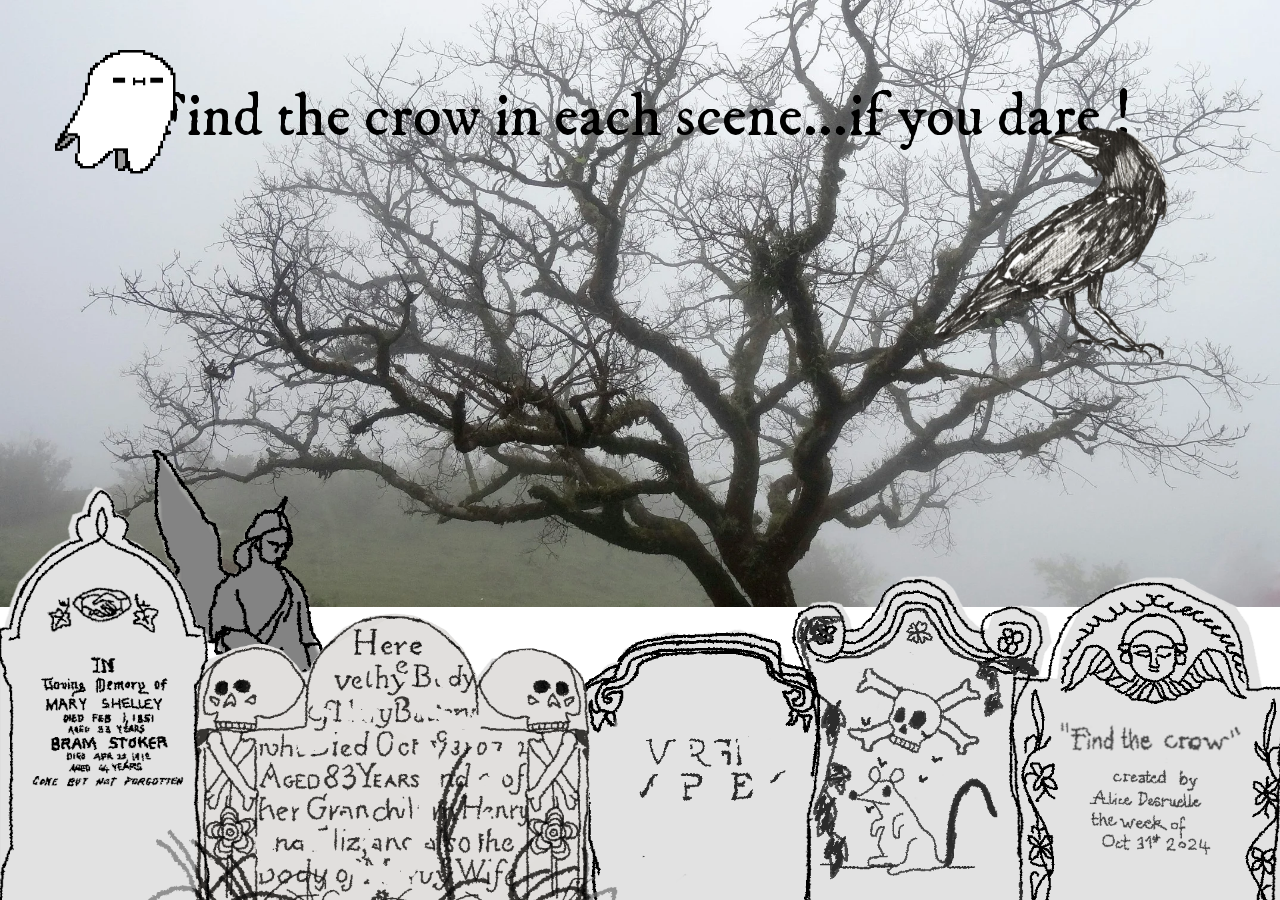
<file: docs/index.html>
<!DOCTYPE HTML>
<html>
	<head>

		<!-- type de document, encodage des caractères -->
		<meta http-equiv="content-type" content="text/html; charset=utf-8">

		<!-- empêcher le référencement -->
		<meta name="robots" content="noindex, nofollow, noarchive" />

		<!-- pour les mobiles -->
		<meta name="viewport" content="width=device-width, user-scalable=yes, initial-scale=1.0" />

		<!-- titre affiché dans l'onglet du navigateur et sur les moteurs de recherche -->
		<title>Find The Crow</title>
		<link rel="icon" href="images/favicon3.png" type="image/png">

		<!-- texte de description affiché par les moteurs de recherche -->
		<meta name="description" content="">

		<link rel="stylesheet" href="css/style_site_find_the_crow.css">

		<!-- liens vers les fichiers et librairies JavaScript -->
		<script src="js/jquery-3.7.1.min.js"></script>
		<!--<script type="text/javascript" src="js/p5.min.js"></script>-->
		<script src="js/script_site_find_the_crow.js"></script>
	</head>

	<body>

		<a id="top"></a>

		<header>
			Find the crow in each scene...if you dare !
		</header>

		<a href="site_game_page_1.html"> 
			<img class="crow" src="images/crow2_light.png" /> 
		</a>

		<main>
			<img class="ghost" src="images/spooky-halloween.gif">
			<img class="cemeterytree" src="images/deadtreecrop_light.webp">
			<img class="mobile_background" src="images/deadtreecrop_mobile.webp">
		</main>

		<footer>
			<img class="grave" src="images/graveyard2crop.png">
			<img class="statue" src="images/statue2.png">
		</footer>
		
	</body>
</html>
</file>
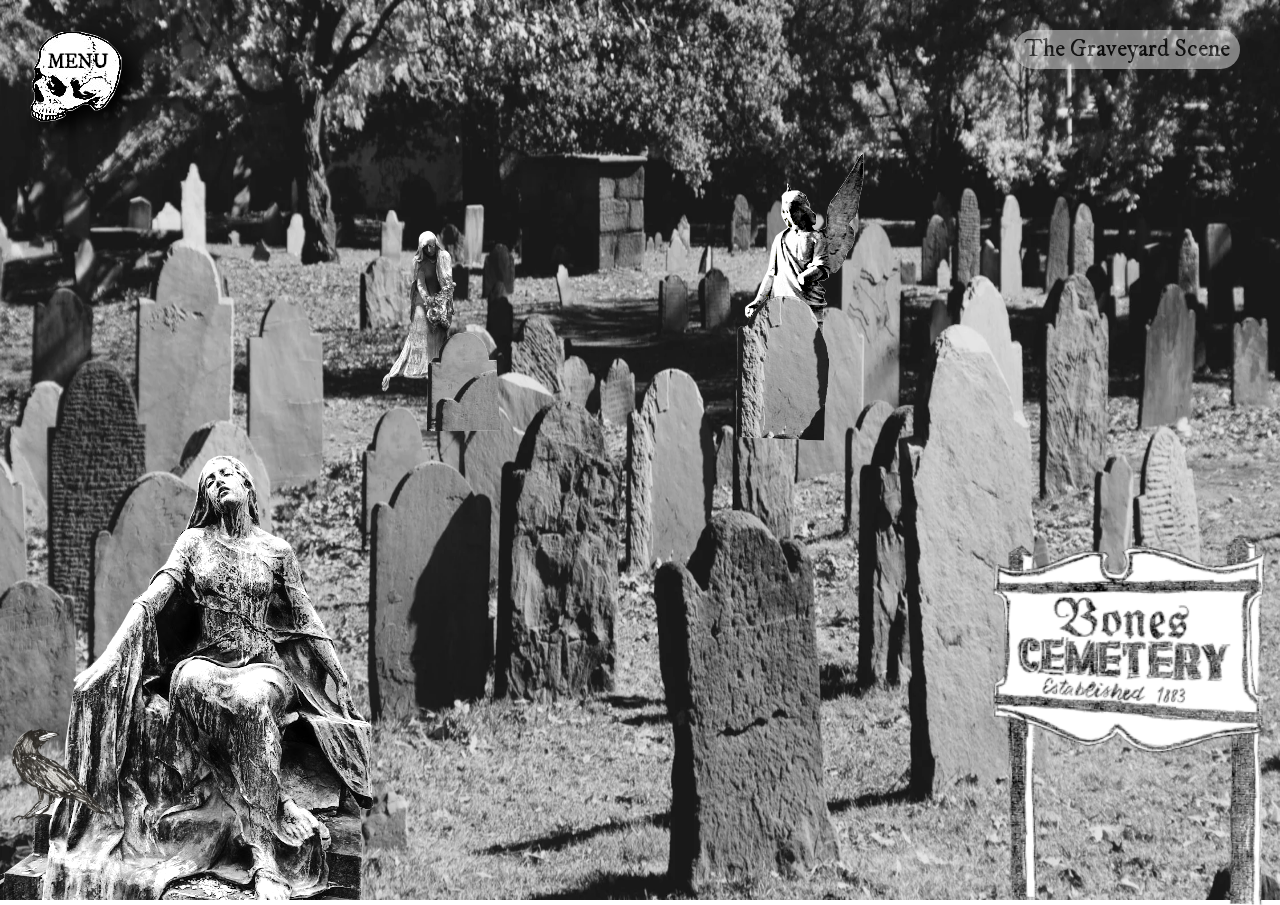
<file: docs/site_game_page_1.html>
<!DOCTYPE HTML>
<html>
	<head>

		<!-- type de document, encodage des caractères -->
		<meta http-equiv="content-type" content="text/html; charset=utf-8">

		<!-- empêcher le référencement -->
		<meta name="robots" content="noindex, nofollow, noarchive" />

		<!-- pour les mobiles -->
		<meta name="viewport" content="width=device-width, user-scalable=yes, initial-scale=1.0" />

		<!-- titre affiché dans l'onglet du navigateur et sur les moteurs de recherche -->
		<title>Find The Crow Graveyard Scene</title>
		<link rel="icon" href="images/cursor_2.png" type="image/png">

		<!-- texte de description affiché par les moteurs de recherche -->
		<meta name="description" content="">

		<link rel="stylesheet" href="css/style_site_game_page_1.css">

		<!-- liens vers les fichiers et librairies JavaScript -->
		<script src="js/jquery-3.7.1.min.js"></script>
		<script src="js/script_site_game_page_1.js"></script>
	</head>

	<body>

		<a id="top"></a>

		<header>
			<h2>The Graveyard Scene</h2>
		</header>

		<main>
			<img class="crow etat1" src="images/crow2_light.png" />
			<img class="fond" src="images/graveyardcrop_light.webp">
			<img class="statue" src="images/statuemontmartrecrop.PNG">
			<img class="statueange" src="images/statuenet.png">
			<img class="sign" src="images/cemetery_sign_light.png">
			<img class="stone" src="images/gravestone1.png">
			<img class="montparnasse" src="images/montparnasse.PNG">
			<img class="stone2" src="images/gravestone2.png">

			<img class="mobile_background" src="images/graveyardcrop_mobile.webp">

			
			<!-- MENU SET UP-->
			
			<img onclick="openNav()" class="skull" src="images/skull4.png" />

			<div id="mySidenav" class="sidenav">
			  <a href="javascript:void(0)" class="closebtn" onclick="closeNav()">&times;</a>
			  <a href="index.html">Home</a>
			  <a href="site_game_page_1.html">The Graveyard</a>
			  <a href="site_game_page_2.html">The Ruin</a>
			  <a href="site_game_page_3.html">The Church</a>
			  <a href="site_game_page_4.html">The Forest</a>
			  <a href="site_game_page_5.html">The House</a>
			  <a href="site_game_page_6.html">Skip to the end</a>
			</div>
		</main>

		<footer>
		</footer>
		
	</body>
</html>
</file>
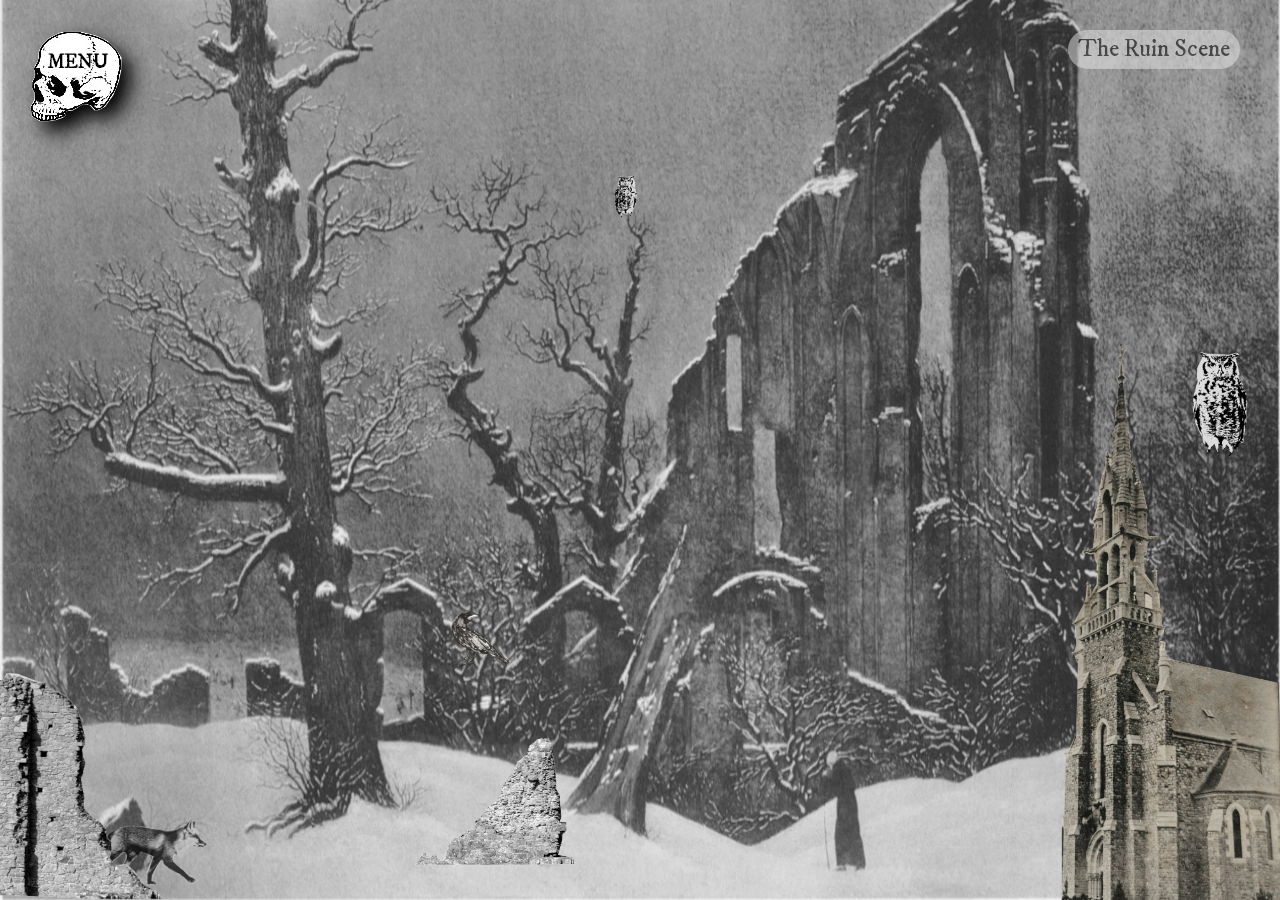
<file: docs/site_game_page_2.html>
<!DOCTYPE HTML>
<html>
	<head>

		<!-- type de document, encodage des caractères -->
		<meta http-equiv="content-type" content="text/html; charset=utf-8">

		<!-- empêcher le référencement -->
		<meta name="robots" content="noindex, nofollow, noarchive" />

		<!-- pour les mobiles -->
		<meta name="viewport" content="width=device-width, user-scalable=yes, initial-scale=1.0" />

		<!-- titre affiché dans l'onglet du navigateur et sur les moteurs de recherche -->
		<title>Find The Crow Ruin Scene</title>
		<link rel="icon" href="images/cursor_2.png" type="image/png">

		<!-- texte de description affiché par les moteurs de recherche -->
		<meta name="description" content="">

		<link rel="stylesheet" href="css/style_site_game_page_2.css">

		<!-- liens vers les fichiers et librairies JavaScript -->
		<script src="js/jquery-3.7.1.min.js"></script>
		<script src="js/script_site_game_page_2.js"></script>
	</head>

	<body>

		<a id="top"></a>

		<header>
			<h2>The Ruin Scene</h2>
		</header>

		<main>
			<img class="background" src="images/background2_light.webp" />
			<img class="stone1" src="images/stone1.png" />
			<img class="stone2" src="images/stone2.png" />
			<img class="church" src="images/church.png" />
			<img class="crow etat1" src="images/crow2_light.png" />
			<img class="owl" src="images/owl.png" />
			<img class="babyowl" src="images/owl.png" />
			<img class="fox" src="images/fox.PNG" />

			<img class="mobile_background" src="images/background2_mobile.webp">

			<!-- MENU SET UP-->
			
			<img onclick="openNav()" class="skull" src="images/skull4.png" />

			<div id="mySidenav" class="sidenav">
			  <a href="javascript:void(0)" class="closebtn" onclick="closeNav()">&times;</a>
			 <a href="index.html">Home</a>
			  <a href="site_game_page_1.html">The Graveyard</a>
			  <a href="site_game_page_2.html">The Ruin</a>
			  <a href="site_game_page_3.html">The Church</a>
			  <a href="site_game_page_4.html">The Forest</a>
			  <a href="site_game_page_5.html">The House</a>
			  <a href="site_game_page_6.html">Skip to the end</a>
			</div>
		</main>

		<footer>
		</footer>
		
	</body>
</html>
</file>
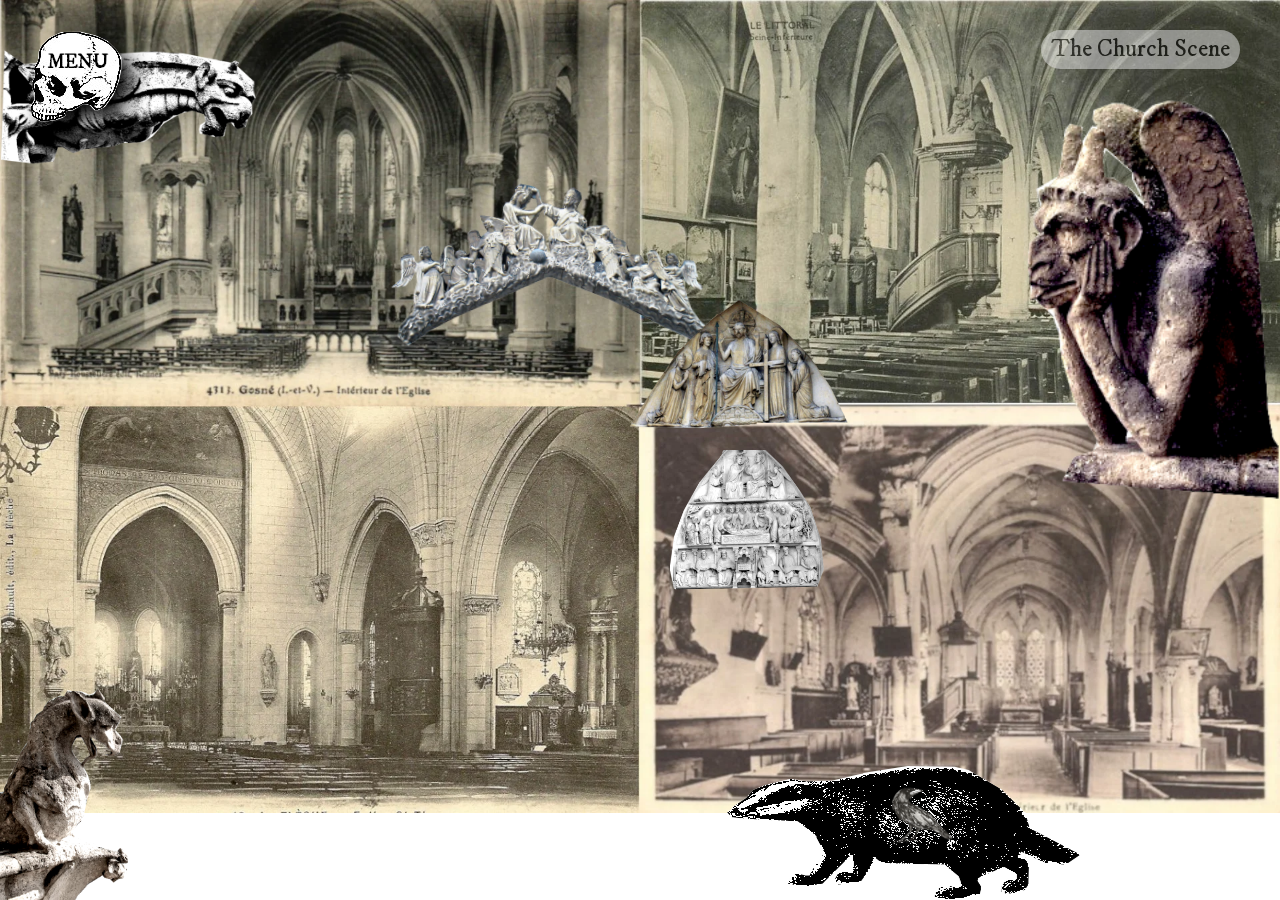
<file: docs/site_game_page_3.html>
<!DOCTYPE HTML>
<html>
	<head>

		<!-- type de document, encodage des caractères -->
		<meta http-equiv="content-type" content="text/html; charset=utf-8">

		<!-- empêcher le référencement -->
		<meta name="robots" content="noindex, nofollow, noarchive" />

		<!-- pour les mobiles -->
		<meta name="viewport" content="width=device-width, user-scalable=yes, initial-scale=1.0" />

		<!-- titre affiché dans l'onglet du navigateur et sur les moteurs de recherche -->
		<title>Find The Crow Church Scene</title>
		<link rel="icon" href="images/cursor_2.png" type="image/png">

		<!-- texte de description affiché par les moteurs de recherche -->
		<meta name="description" content="">

		<link rel="stylesheet" href="css/style_site_game_page_3.css">

		<!-- liens vers les fichiers et librairies JavaScript -->
		<script src="js/jquery-3.7.1.min.js"></script>
		<script src="js/script_site_game_page_3.js"></script>
	</head>

	<body>

		<a id="top"></a>

		<header>
			<h2>The Church Scene</h2>
		</header>

		<main>
		
			<img class="background" src="images/background_light.webp" />
			<img class="badger" src="images/badger.png" />
			<img class="crow etat1" src="images/crow2_light.png" />
			<img class="gargoyle1" src="images/gargoyle1.png" />
			<img class="gargoyle2" src="images/gargoyle2.png" />
			<img class="gargoyle3" src="images/gargoyle3.png" />
			<img class="gargoyle4" src="images/gargoyle4.png" />
			<img class="gargoyle5" src="images/gargoyle5.png" />
			<img class="gargoyle6" src="images/gargoyle6.png" />

			<img class="mobile_background" src="images/background_mobile.webp">

			<!-- MENU SET UP-->
			
			<img onclick="openNav()" class="skull" src="images/skull4.png" />

			<div id="mySidenav" class="sidenav">
			  <a href="javascript:void(0)" class="closebtn" onclick="closeNav()">&times;</a>
			  <a href="index.html">Home</a>
			  <a href="site_game_page_1.html">The Graveyard</a>
			  <a href="site_game_page_2.html">The Ruin</a>
			  <a href="site_game_page_3.html">The Church</a>
			  <a href="site_game_page_4.html">The Forest</a>
			  <a href="site_game_page_5.html">The House</a>
			  <a href="site_game_page_6.html">Skip to the end</a>
			</div>

		</main>

		<footer>
		</footer>
		
	</body>
</html>
</file>
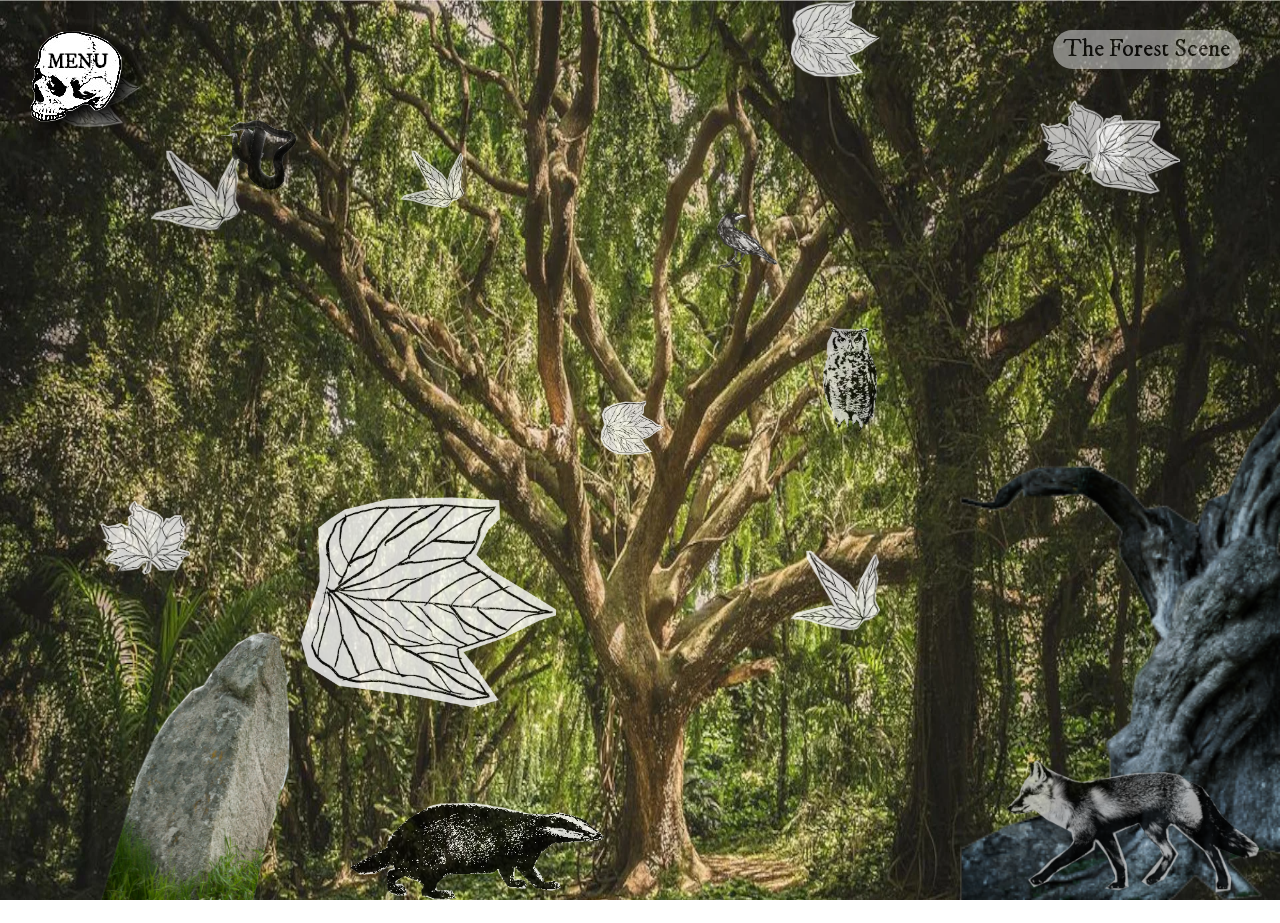
<file: docs/site_game_page_4.html>
<!DOCTYPE HTML>
<html>
	<head>

		<!-- type de document, encodage des caractères -->
		<meta http-equiv="content-type" content="text/html; charset=utf-8">

		<!-- empêcher le référencement -->
		<meta name="robots" content="noindex, nofollow, noarchive" />

		<!-- pour les mobiles -->
		<meta name="viewport" content="width=device-width, user-scalable=yes, initial-scale=1.0" />

		<!-- titre affiché dans l'onglet du navigateur et sur les moteurs de recherche -->
		<title>Find The Crow Forest Scene</title>
		<link rel="icon" href="images/cursor_2.png" type="image/png">

		<!-- texte de description affiché par les moteurs de recherche -->
		<meta name="description" content="">

		<link rel="stylesheet" href="css/style_site_game_page_4.css">

		<!-- liens vers les fichiers et librairies JavaScript -->
		<script src="js/jquery-3.7.1.min.js"></script>
		<script src="js/script_site_game_page_4.js"></script>
	</head>

	<body>

		<a id="top"></a>

		<header>
			<h2>The Forest Scene</h2>
		</header>

		<main>
			
			<img class="forest" src="images/forest.webp" />
			<img class="tree" src="images/tree.png" />
			<img class="menhir" src="images/menhir.png" />

			<img class="leaf1" src="images/leaf1.png" />
			<img class="leaf2" src="images/leaf2.png" />
			<img class="leaf3" src="images/leaf3.png" />
			<img class="leaf4" src="images/leaf4.png" />
			<img class="leaf5" src="images/leaf1.png" />
			<img class="leaf6" src="images/leaf2.png" />
			<img class="leaf7" src="images/leaf3.png" />
			<img class="leaf8" src="images/leaf4.png" />
			<img class="leaf9" src="images/leaf1.png" />
			<img class="leaf10" src="images/leaf2.png" />

			<img class="owl" src="images/owl.png" />
			<img class="fox" src="images/fox.PNG" />
			<img class="badger" src="images/badger.png" />
			<img class="snake" src="images/snake.png" />

			<img class="crow etat1" src="images/crow2_light.png" />

			<img class="mobile_background" src="images/forest_mobile.webp">

			<!-- MENU SET UP-->
			
			<img onclick="openNav()" class="skull" src="images/skull4.png" />

			<div id="mySidenav" class="sidenav">
			  <a href="javascript:void(0)" class="closebtn" onclick="closeNav()">&times;</a>
			 <a href="index.html">Home</a>
			  <a href="site_game_page_1.html">The Graveyard</a>
			  <a href="site_game_page_2.html">The Ruin</a>
			  <a href="site_game_page_3.html">The Church</a>
			  <a href="site_game_page_4.html">The Forest</a>
			  <a href="site_game_page_5.html">The House</a>
			  <a href="site_game_page_6.html">Skip to the end</a>
			</div>
		</main>

		<footer>
		</footer>
		
	</body>
</html>
</file>
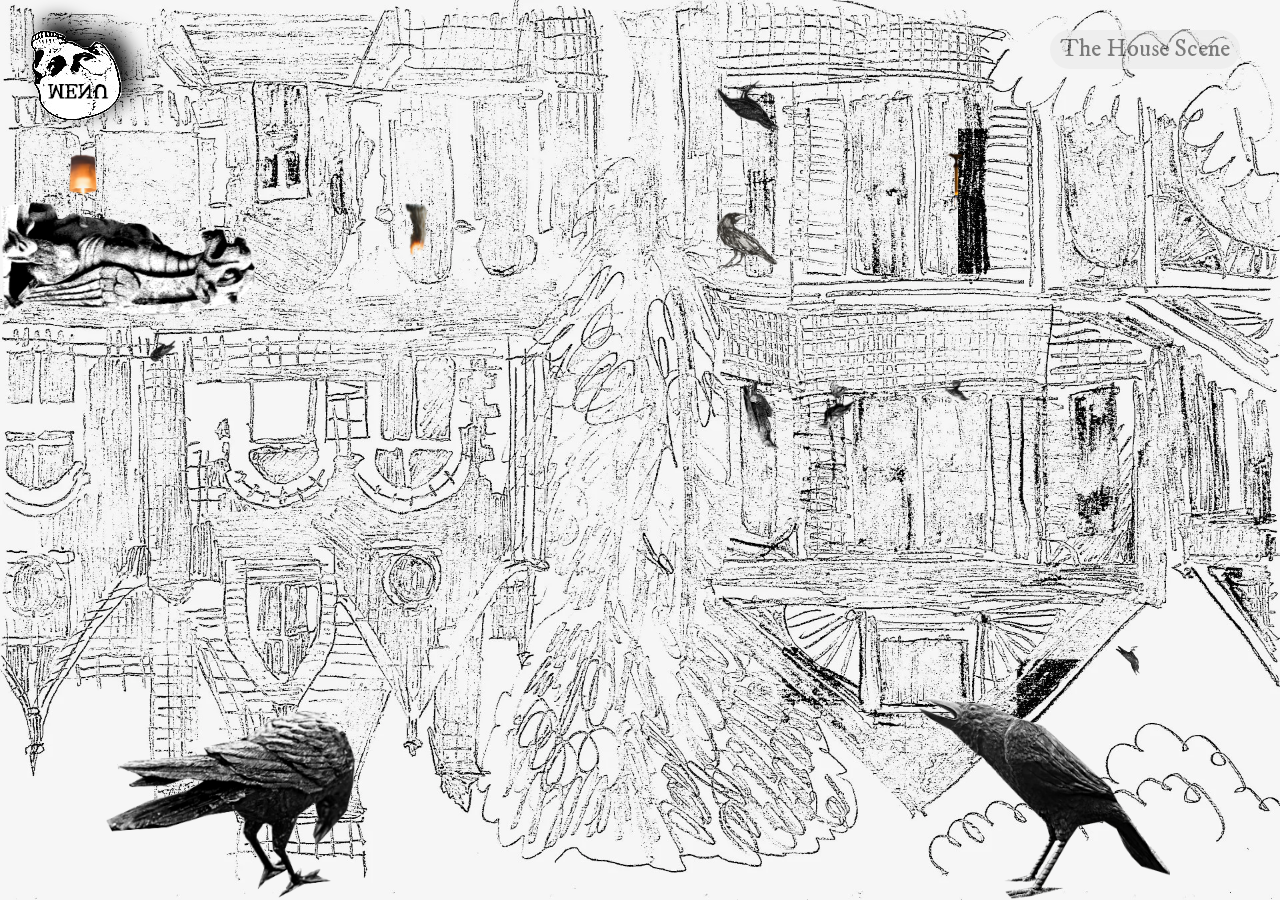
<file: docs/site_game_page_5.html>
<!DOCTYPE HTML>
<html>
	<head>

		<!-- type de document, encodage des caractères -->
		<meta http-equiv="content-type" content="text/html; charset=utf-8">

		<!-- empêcher le référencement -->
		<meta name="robots" content="noindex, nofollow, noarchive" />

		<!-- pour les mobiles -->
		<meta name="viewport" content="width=device-width, user-scalable=yes, initial-scale=1.0" />

		<!-- titre affiché dans l'onglet du navigateur et sur les moteurs de recherche -->
		<title>Find The Crow House Scene</title>
		<link rel="icon" href="images/cursor_2.png" type="image/png">

		<!-- texte de description affiché par les moteurs de recherche -->
		<meta name="description" content="">

		<link rel="stylesheet" href="css/style_site_game_page_5.css">

		<!-- liens vers les fichiers et librairies JavaScript -->
		<script src="js/jquery-3.7.1.min.js"></script>
		<script src="js/script_site_game_page_5.js"></script>
	</head>

	<body>

		<a id="top"></a>

		<header>
			<h2>The House Scene</h2>
		</header>

		<main>
			
			<img class="background" src="images/background_manoir.webp" />

			<img class="crowstatue1" src="images/crowstatue1.png" />
			<img class="crowstatue2" src="images/crowstatue2.png" />
			<img class="crowstatue3" src="images/crowstatue3.png" />
			<img class="crowstatue4" src="images/crowstatue4.png" />
			<img class="crowstatue5" src="images/crowstatue5.png" />
			<img class="crowstatue6" src="images/crowstatue6.png" />
			<img class="crowstatue7" src="images/crowstatue7.png" />
			<img class="crowstatue8" src="images/crowstatue8.png" />
			<img class="gargoyle1" src="images/gargoyle1.png" />

			<img class="candle1" src="images/candle1.png" />
			<img class="candle2" src="images/candle2.png" />
			<img class="candle3" src="images/candle3.png" />

			<img class="crow etat1" src="images/crow2_light.png" />

			<img class="mobile_background" src="images/background_manoir_mobile.webp">

				<!-- MENU SET UP-->
			
			<img onclick="openNav()" class="skull" src="images/skull4.png" />

			<div id="mySidenav" class="sidenav">
			  <a href="javascript:void(0)" class="closebtn" onclick="closeNav()">&times;</a>
			  <a href="index.html">Home</a>
			  <a href="site_game_page_1.html">The Graveyard</a>
			  <a href="site_game_page_2.html">The Ruin</a>
			  <a href="site_game_page_3.html">The Church</a>
			  <a href="site_game_page_4.html">The Forest</a>
			  <a href="site_game_page_5.html">The House</a>
			  <a href="site_game_page_6.html">Skip to the end</a>
			</div>
		</main>

		<footer>
		</footer>
		
	</body>
</html>
</file>
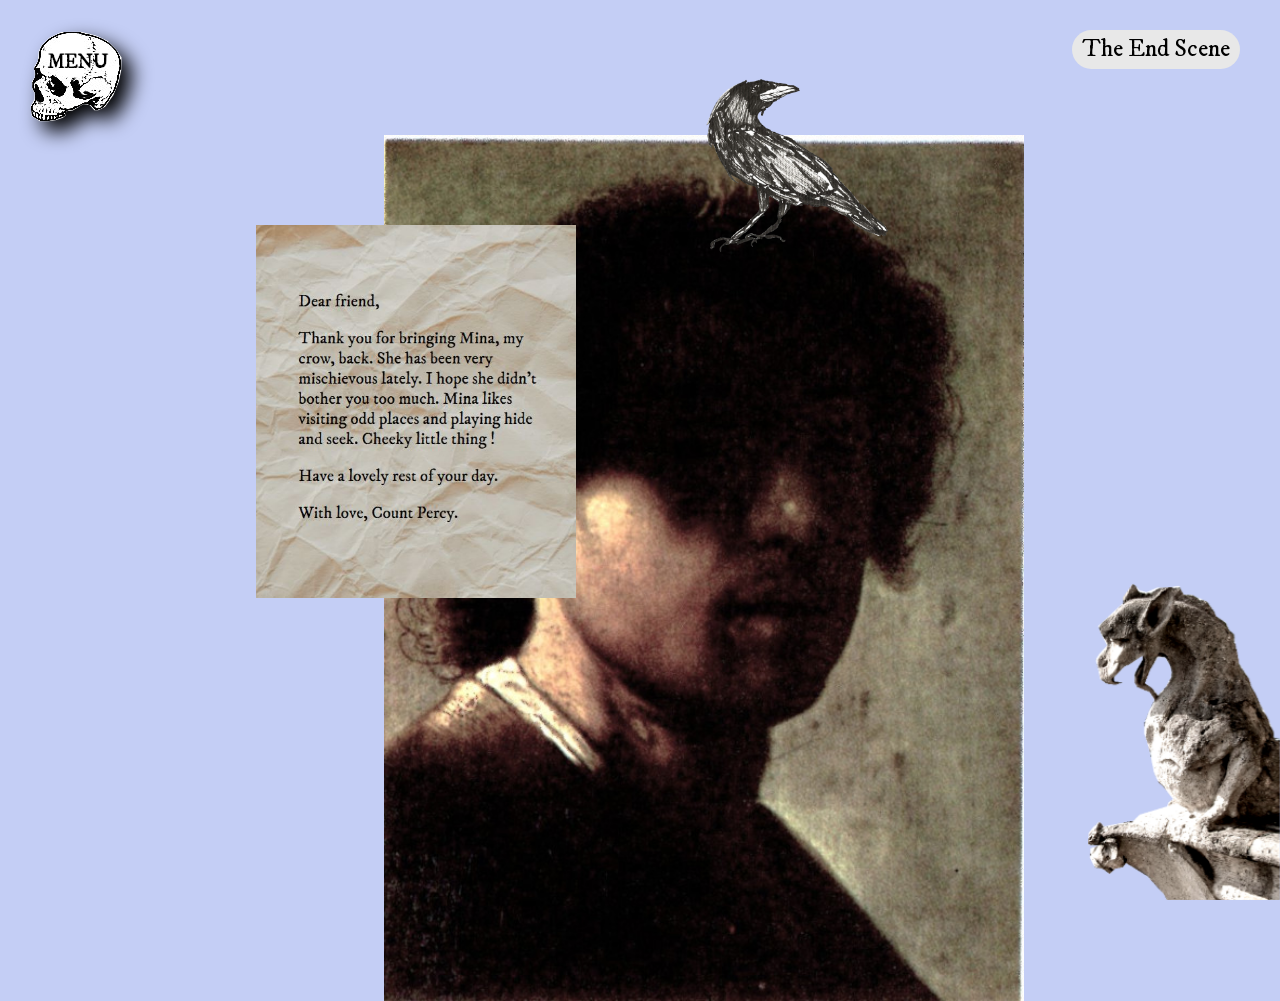
<file: docs/site_game_page_6.html>
<!DOCTYPE HTML>
<html>
	<head>

		<!-- type de document, encodage des caractères -->
		<meta http-equiv="content-type" content="text/html; charset=utf-8">

		<!-- empêcher le référencement -->
		<meta name="robots" content="noindex, nofollow, noarchive" />

		<!-- pour les mobiles -->
		<meta name="viewport" content="width=device-width, user-scalable=yes, initial-scale=1.0" />

		<!-- titre affiché dans l'onglet du navigateur et sur les moteurs de recherche -->
		<title>Find The Crow End Scene</title>
		<link rel="icon" href="images/favicon3.png" type="image/png">

		<!-- texte de description affiché par les moteurs de recherche -->
		<meta name="description" content="">

		<link rel="stylesheet" href="css/style_site_game_page_6.css">

		<!-- liens vers les fichiers et librairies JavaScript -->
		<script src="js/jquery-3.7.1.min.js"></script>
		<script src="js/script_site_game_page_6.js"></script>
	</head>

	<body>

		<a id="top"></a>

		<header>
			<h2>The End Scene</h2>
		</header>

		<main>
			
			<img class="portrait" src="images/portrait.jpg" />
			
			<img class="gargoyle" src="images/gargoyle3.png" />
			<img class="crow" src="images/crow2_light.png" />
			
			<img class="lettre" src="images/lettre_high_quality.JPG">

			
			<!-- MENU SET UP-->
			
			<img onclick="openNav()" class="skull" src="images/skull4.png" />

			<div id="mySidenav" class="sidenav">
			  <a href="javascript:void(0)" class="closebtn" onclick="closeNav()">&times;</a>
			 <a href="index.html">Home</a>
			  <a href="site_game_page_1.html">The Graveyard</a>
			  <a href="site_game_page_2.html">The Ruin</a>
			  <a href="site_game_page_3.html">The Church</a>
			  <a href="site_game_page_4.html">The Forest</a>
			  <a href="site_game_page_5.html">The House</a>
			</div>
		</main>

		<footer>
		</footer>
		
	</body>
</html>
</file>
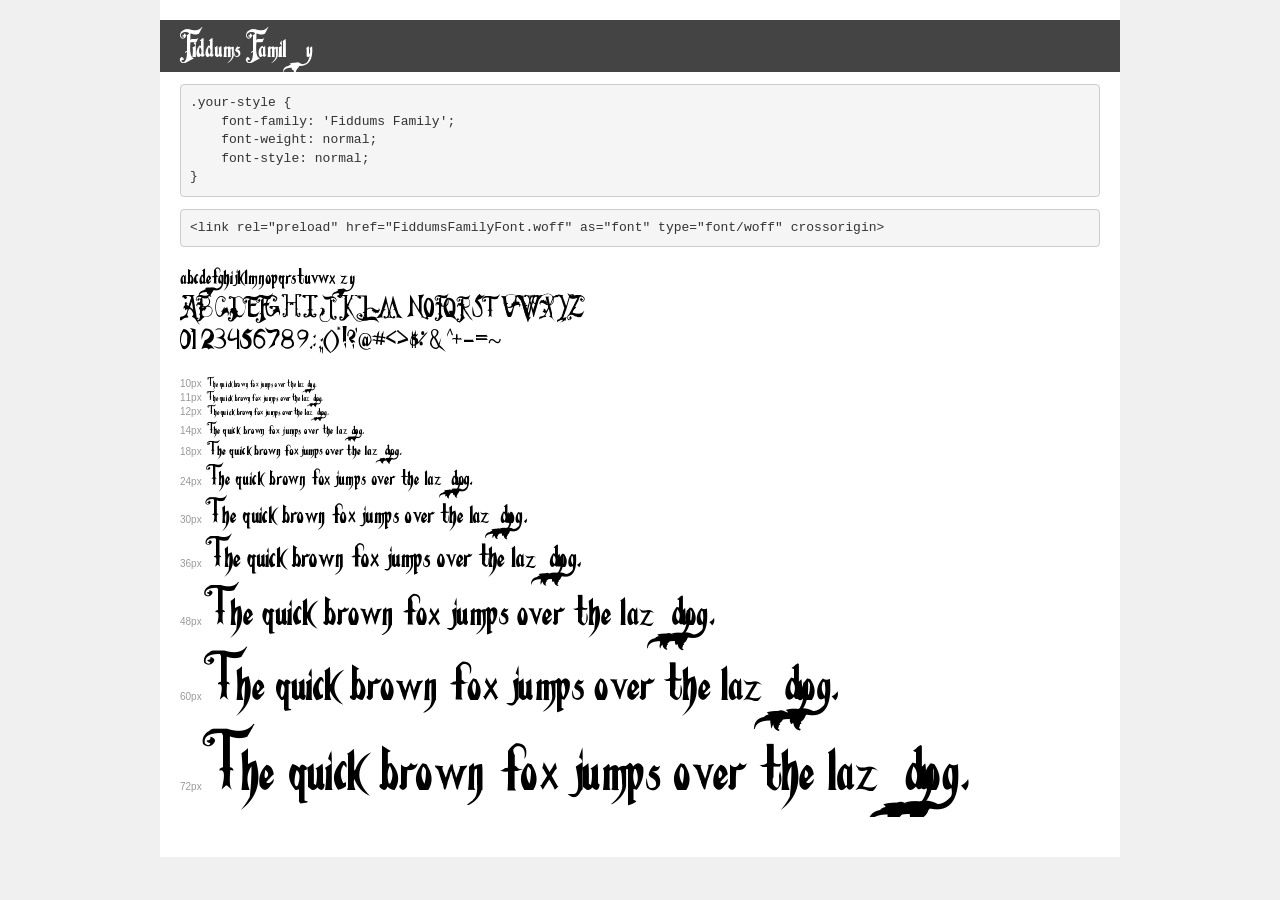
<file: docs/fonts/demo.html>
<!DOCTYPE html>
<html lang="en">
<head>
    <meta charset="utf-8">
    <meta http-equiv="X-UA-Compatible" content="IE=edge">
    <meta name="viewport" content="width=device-width, initial-scale=1">
    <meta name="robots" content="noindex, noarchive">
    <meta name="format-detection" content="telephone=no">
    <title>Transfonter demo</title>
    <link href="stylesheet.css" rel="stylesheet">
    <style>
        /*
        http://meyerweb.com/eric/tools/css/reset/
        v2.0 | 20110126
        License: none (public domain)
        */
        html, body, div, span, applet, object, iframe,
        h1, h2, h3, h4, h5, h6, p, blockquote, pre,
        a, abbr, acronym, address, big, cite, code,
        del, dfn, em, img, ins, kbd, q, s, samp,
        small, strike, strong, sub, sup, tt, var,
        b, u, i, center,
        dl, dt, dd, ol, ul, li,
        fieldset, form, label, legend,
        table, caption, tbody, tfoot, thead, tr, th, td,
        article, aside, canvas, details, embed,
        figure, figcaption, footer, header, hgroup,
        menu, nav, output, ruby, section, summary,
        time, mark, audio, video {
            margin: 0;
            padding: 0;
            border: 0;
            font-size: 100%;
            font: inherit;
            vertical-align: baseline;
        }
        /* HTML5 display-role reset for older browsers */
        article, aside, details, figcaption, figure,
        footer, header, hgroup, menu, nav, section {
            display: block;
        }
        body {
            line-height: 1;
        }
        ol, ul {
            list-style: none;
        }
        blockquote, q {
            quotes: none;
        }
        blockquote:before, blockquote:after,
        q:before, q:after {
            content: '';
            content: none;
        }
        table {
            border-collapse: collapse;
            border-spacing: 0;
        }
        /* demo styles */
        body {
            background: #f0f0f0;
            color: #000;
        }
        .page {
            background: #fff;
            width: 920px;
            margin: 0 auto;
            padding: 20px 20px 0 20px;
            overflow: hidden;
        }
        .font-container {
            overflow-x: auto;
            overflow-y: hidden;
            margin-bottom: 40px;
            line-height: 1.3;
            white-space: nowrap;
            padding-bottom: 5px;
        }
        h1 {
            position: relative;
            background: #444;
            font-size: 32px;
            color: #fff;
            padding: 10px 20px;
            margin: 0 -20px 12px -20px;
        }
        .letters {
            font-size: 25px;
            margin-bottom: 20px;
        }
        .s10:before {
            content: '10px';
        }
        .s11:before {
            content: '11px';
        }
        .s12:before {
            content: '12px';
        }
        .s14:before {
            content: '14px';
        }
        .s18:before {
            content: '18px';
        }
        .s24:before {
            content: '24px';
        }
        .s30:before {
            content: '30px';
        }
        .s36:before {
            content: '36px';
        }
        .s48:before {
            content: '48px';
        }
        .s60:before {
            content: '60px';
        }
        .s72:before {
            content: '72px';
        }
        .s10:before, .s11:before, .s12:before, .s14:before,
        .s18:before, .s24:before, .s30:before, .s36:before,
        .s48:before, .s60:before, .s72:before {
            font-family: Arial, sans-serif;
            font-size: 10px;
            font-weight: normal;
            font-style: normal;
            color: #999;
            padding-right: 6px;
        }
        pre {
            display: block;
            padding: 9px;
            margin: 0 0 12px;
            font-family: Monaco, Menlo, Consolas, "Courier New", monospace;
            font-size: 13px;
            line-height: 1.428571429;
            color: #333;
            font-weight: normal;
            font-style: normal;
            background-color: #f5f5f5;
            border: 1px solid #ccc;
            overflow-x: auto;
            border-radius: 4px;
        }
        /* responsive */
        @media (max-width: 959px) {
            .page {
                width: auto;
                margin: 0;
            }
        }
    </style>
</head>
<body>
<div class="page">
    <div class="demo">
        <h1 style="font-family: 'Fiddums Family'; font-weight: normal; font-style: normal;">Fiddums Family</h1>
        <pre title="Usage">.your-style {
    font-family: 'Fiddums Family';
    font-weight: normal;
    font-style: normal;
}</pre>
        <pre title="Preload (optional)">
&lt;link rel=&quot;preload&quot; href=&quot;FiddumsFamilyFont.woff&quot; as=&quot;font&quot; type=&quot;font/woff&quot; crossorigin&gt;</pre>
        <div class="font-container" style="font-family: 'Fiddums Family'; font-weight: normal; font-style: normal;">
            <p class="letters">
                abcdefghijklmnopqrstuvwxyz<br>
ABCDEFGHIJKLMNOPQRSTUVWXYZ<br>
                0123456789.:,;()*!?'@#&lt;&gt;$%&^+-=~
            </p>
            <p class="s10" style="font-size: 10px;">The quick brown fox jumps over the lazy dog.</p>
            <p class="s11" style="font-size: 11px;">The quick brown fox jumps over the lazy dog.</p>
            <p class="s12" style="font-size: 12px;">The quick brown fox jumps over the lazy dog.</p>
            <p class="s14" style="font-size: 14px;">The quick brown fox jumps over the lazy dog.</p>
            <p class="s18" style="font-size: 18px;">The quick brown fox jumps over the lazy dog.</p>
            <p class="s24" style="font-size: 24px;">The quick brown fox jumps over the lazy dog.</p>
            <p class="s30" style="font-size: 30px;">The quick brown fox jumps over the lazy dog.</p>
            <p class="s36" style="font-size: 36px;">The quick brown fox jumps over the lazy dog.</p>
            <p class="s48" style="font-size: 48px;">The quick brown fox jumps over the lazy dog.</p>
            <p class="s60" style="font-size: 60px;">The quick brown fox jumps over the lazy dog.</p>
            <p class="s72" style="font-size: 72px;">The quick brown fox jumps over the lazy dog.</p>
        </div>
    </div>

</div>
</body>
</html>
</file>
<file: docs/css/style_site_find_the_crow.css>
/* ----------------------------- */
/* Reset CSS
/* ----------------------------- */

@charset "UTF-8";
html {
  /* on s'arrange pour que 1rem soit égal à 10px */
  font-size: 62.5%;
  /* IE9-IE11 */
  font-size: calc(1em * 0.625);
}


/* la suite du reset permet d'enlever les marges par défaut créées par les navigateurs */
/* et de donner un comportement plus intuitif aux principaux éléments */

html {
  box-sizing: border-box;
}
*,
*:before,
*:after {
  box-sizing: inherit;
}
html, body, div, span, applet, object, iframe,
h1, h2, h3, h4, h5, h6, p, blockquote, pre,
a, abbr, acronym, address, big, cite, code,
del, dfn, em, img, ins, kbd, q, s, samp,
small, strike, strong, sub, sup, tt, var,
b, u, i, center,
dl, dt, dd, ol, ul, li,
fieldset, form, label, legend,
table, caption, tbody, tfoot, thead, tr, th, td,
article, aside, canvas, details, embed, 
figure, figcaption, footer, header, hgroup, 
menu, nav, output, ruby, section, summary,
time, mark, audio, video {
  margin: 0;
  padding: 0;
  border: 0;
  vertical-align: baseline;
}
article, aside, details, figcaption, figure, 
footer, header, hgroup, menu, nav, section {
  display: block;
}
ol, ul, menu {
  list-style: none;
}
blockquote, q {
  quotes: none;
}
blockquote:before, blockquote:after,
q:before, q:after {
  content: '';
  content: none;
}
table {
  border-collapse: collapse;
  border-spacing: 0;
}
img{
  max-width: 100%;
  height: auto;
}
a{
  color: inherit;
  text-decoration: none;
}
h1, h2, h3, h4, h5{
  font-weight: normal;
}
*[role='button']{
	cursor: pointer;
	user-select: none;
}

/* ----------------------------- */
/* Site_find_the_crow
/* ----------------------------- */

/* ----------------------------- */
/* Design général
/* ----------------------------- */

@font-face {
    font-family: 'Fiddums Family';
    src: url('FiddumsFamilyFont.woff') format('woff');
    font-weight: normal;
    font-style: normal;
    font-display: swap;
}

@font-face {
    font-family: 'IM FELL Regular';
    src: url('../fonts/IM_FELL_DW_Pica_Roman.woff') format('woff');
    font-weight: normal;
    font-style: normal;
    font-display: swap;
}

.font-container {
    overflow-x: auto;
    overflow-y: hidden;
    margin-bottom: 40px;
    white-space: nowrap;
    padding-bottom: 5px;
}

body{
	font-family: 'IM FELL Regular';
	font-size: 6rem; /* 1.6rem = 16px dans notre cas */
}

header{
  display: flex;
  justify-content: center;
  padding-top: 8rem;
  color: black;
  background: transparent;
  z-index: 0;
}

.crow{
  width: 250px;
  height: 250px;
  position: absolute;
  right: 108px;
  top: 117px;
  transform: scaleX(-1.0);
  z-index: 3;
}

.crow:hover{
  filter: invert(100%);
}

.grave{
  position: absolute;
  bottom: 0px;
  z-index: 2;
  max-width: 100%;
}

.ghost{
  width: 10%;
  position: absolute;
  top: 4rem;
  left: 5rem;
  z-index: 3;
}

.statue{
  position: absolute;
  bottom: 0px;
  left: 150px;
  width: 16%;
  z-index: 1;
}

.mobile_background{
  opacity: 0;
  position: absolute;
  top: 0px;
  height: 0px;
}

.cemeterytree{
  position: absolute;
  top: 0px;
  width: 100%;
  height: auto;
  z-index: -1;
}

/* ----------------------------- */
/* PHONES & SMALL SCREENS
/* ----------------------------- */

@media screen and (max-width: 730px){

  header{
    display: flex;
    padding-top: 16rem;
    padding-left: 5rem;
    padding-right: 5rem;
    font-size: 3rem;
    z-index: 0;
  }

  .mobile_background{
    position: absolute;
    top: 0px;
    width: 100%;
    height: auto;
    opacity: 1;
    z-index: -1;
  }

  .font-container {
    white-space: normal;
    margin-bottom: 40px;
    padding-bottom: 5px;
  }

  .crow{
    width: 130px;
    height: 130px;
    position: absolute;
    top: 47%;
    left: 100px;
    transform: scaleX(-1.0);
    z-index: 3;
  }

  .crow:hover{
    filter: invert(100%);
  }

  .ghost{
    width: 25%;
    position: absolute;
    top: 4rem;
    left: 5rem;
    z-index: 3;
  }

  .statue{
    width: 50%;
    z-index: 1;
  }

  .cemeterytree{
    opacity: 0;
  }

}
</file>
<file: docs/css/style_site_game_page_1.css>
/* ----------------------------- */
/* Reset CSS
/* ----------------------------- */

@charset "UTF-8";
html {
  /* on s'arrange pour que 1rem soit égal à 10px */
  font-size: 62.5%;
  /* IE9-IE11 */
  font-size: calc(1em * 0.625);
}

/* la suite du reset permet d'enlever les marges par défaut créées par les navigateurs */
/* et de donner un comportement plus intuitif aux principaux éléments */

html {
  box-sizing: border-box;
}
*,
*:before,
*:after {
  box-sizing: inherit;
}
html, body, div, span, applet, object, iframe,
h1, h2, h3, h4, h5, h6, p, blockquote, pre,
a, abbr, acronym, address, big, cite, code,
del, dfn, em, img, ins, kbd, q, s, samp,
small, strike, strong, sub, sup, tt, var,
b, u, i, center,
dl, dt, dd, ol, ul, li,
fieldset, form, label, legend,
table, caption, tbody, tfoot, thead, tr, th, td,
article, aside, canvas, details, embed, 
figure, figcaption, footer, header, hgroup, 
menu, nav, output, ruby, section, summary,
time, mark, audio, video {
  margin: 0;
  padding: 0;
  border: 0;
  vertical-align: baseline;
}
article, aside, details, figcaption, figure, 
footer, header, hgroup, menu, nav, section {
  display: block;
}
ol, ul, menu {
  list-style: none;
}
blockquote, q {
  quotes: none;
}
blockquote:before, blockquote:after,
q:before, q:after {
  content: '';
  content: none;
}
table {
  border-collapse: collapse;
  border-spacing: 0;
}
img{
  max-width: 100%;
  height: auto;
}
a{
  color: inherit;
  text-decoration: none;
}
h1, h2, h3, h4, h5{
  font-weight: normal;
}
*[role='button']{
	cursor: pointer;
	user-select: none;
}

/* ----------------------------- */
/* Fonts 
/* ----------------------------- */

@font-face {
    font-family: 'IM FELL Regular';
    src: url('../fonts/IM_FELL_DW_Pica_Roman.woff') format('woff');
    font-weight: normal;
    font-style: normal;
    font-display: swap;
}

@font-face {
    font-family: 'IM FELL Italic';
    src: url('../fonts/IM_FELL_DW_Pica_Italic.woff') format('woff');
    font-weight: normal;
    font-style: italic;
    font-display: swap;
}

@font-face {
    font-family: 'RoutedGothic';
    src: url('../fonts/RoutedGothic.woff') format('woff');
    font-weight: normal;
    font-style: normal;
    font-display: swap;
}

body{
  font-family: 'Helvetica', Arial, sans-serif;
  font-size: 1.6rem; /* 1.6rem = 16px dans notre cas */
  line-height: 1.2;
}

/* ----------------------------- */
/* MENU SET UP
/* ----------------------------- */

/* SKULL MENU */

.skull{
  position: absolute;
  top: 30px;
  left: 30px;
  filter: drop-shadow(black 1rem 1rem 10px);
}

.skull:hover{
  filter: invert(100%);
}

/* The side navigation menu */
.sidenav {
  height: 100%; /* 100% Full-height */
  width: 0;
  position: fixed; /* Stay in place */
  z-index: 2; /* Stay on top */
  top: 0; /* Stay at the top */
  left: 0;
  background-color: #e8e8e8; /* Light grey*/
  overflow-x: hidden; /* Disable horizontal scroll */
  padding-top: 60px; /* Place content 60px from the top */
  transition: 0.5s; 
}

/* The navigation menu links */
.sidenav a {
  font-family: "IM FELL Regular";
  padding: 8px 8px 8px 32px;
  text-decoration: none;
  font-size: 30px;
  line-height: 40px;
  color: #111;
  display: block;
  transition: 0.3s;
  text-wrap: nowrap;
}

/* When you mouse over the navigation links, change their color */
.sidenav a:hover {
  font-family: 'IM FELL Italic';
  color: #91C4F2;
}

/* Position and style the close button (top right corner) */
.sidenav .closebtn {
  position: absolute;
  top: 0;
  right: 25px;
  font-size: 36px;
  margin-left: 50px;
}

/* Style page content - use this if you want to push the page content to the right when you open the side navigation */
#main {
  transition: margin-left .5s;
  padding: 20px;
}

/* On smaller screens, where height is less than 450px, change the style of the sidenav (less padding and a smaller font size) */
@media screen and (max-height: 450px) {
  .sidenav {padding-top: 15px;}
  .sidenav a {font-size: 18px;}
}

/* ----------------------------- */
/* Design général
/* ----------------------------- */

/* TITLE */

h2{
  font-family: 'IM FELL Regular' ;
  position: absolute;
  top: 30px;
  right: 40px;
  color: black;
  background-color: #e8e8e8;
  background-opacity: 70%;
  border-radius: 1em;
  padding: 5px;
  padding-left: 10px;
  padding-right: 10px;
  opacity: 50%;
}

/* ELEMENTS DE DECOR */

.fond{
  position: absolute;
  top: 0px;
  height: 100%;
  z-index: -1;
}

.statue{
  position: absolute;
  bottom: 0px;
}

.statueange{
  position: absolute;
  top: 150px;
  left: 700px;
  transform: scaleX(-1.0);
}

.sign{
  position: absolute;
  bottom: 0px;
  right: 10px;
  width: 22%;
  transform: rotate(2deg);
}

.stone{
  position: absolute;
  top: 290px;
  left: 730px;
  width: 8%;
}

.stone2{
  position: absolute;
  top: 326px;
  left: 424px;
  width: 6.3%;
}

.montparnasse{
  position: absolute;
  top: 230px;
  left: 380px;
  width: 6%;
}

.mobile_background{
  opacity: 0;
  position: absolute;
  top: 0px;
  height: 0px;
}

/* CROW */

.crow.etat1{
  width: 100px;
  height: 100px;
  position: absolute;
  left: 10px;
  bottom: 75px;
  z-index: 1;
}

.crow.etat2{
  width: 100px;
  height: 100px;
  position: absolute;
  left: 605px;
  top: 240px;
  transform: scaleX(-1.0);
}

.crow.etat3{
  width: 90px;
  height: 90px;
  position: absolute;
  left: 200px;
  top: 212px;
  z-index: 1;
}

/* ----------------------------- */
/* PHONES & SMALL SCREENS
/* ----------------------------- */

@media screen and (max-width: 730px){

  .skull{
    position: absolute;
    top: 20px;
    left: 20px;
    filter: drop-shadow(black 1rem 1rem 10px);
    width: 70px;
  }

  h2{
    position: absolute;
    top: 30px;
    right: 20px;
  }

  .sign{
    position: absolute;
    bottom: 0px;
    right: 10px;
    width: 50%;
    transform: rotate(2deg);
  }
  
  .mobile_background{
    position: absolute;
    top: 0px;
    width: 100%;
    height: auto;
    opacity: 1;
    z-index: -1;
  }

  .fond{
    opacity: 0;
    position: absolute;
    left: 0px;
    top: 0px;
  }

  .stone{
    opacity: 0;
    position: absolute;
    left: 0px;
    top: 0px;
  }

  .stone2{
    opacity: 0;
    position: absolute;
    left: 0px;
    top: 0px;
  }

  .statue{
    position: absolute;
    bottom: 0px;
  }

  .statueange{
    opacity: 0;
    position: absolute;
    left: 0px;
    top: 0px;
  }

  .montparnasse{
    position: absolute;
    top: 75px;
    left: 120px;
    width: 20%;
    z-index: 0;
  }

  /* CROW */

  .crow.etat1{
    width: 80px;
    height: 80px;
    position: absolute;
    left: 10px;
    top: 80%;
    z-index: 1;
  }

  .crow.etat2{
    width: 100px;
    height: 100px;
    position: absolute;
    left: 170px;
    top: 340px;
    transform: scaleX(-1.0);
    z-index: 1;
  }

  .crow.etat3{
    width: 40px;
    height: 40px;
    position: absolute;
    left: 20px;
    top: 110px;
    z-index: 1;
  }



}
</file>
<file: docs/css/style_site_game_page_2.css>
/* ----------------------------- */
/* Reset CSS
/* ----------------------------- */

@charset "UTF-8";
html {
  /* on s'arrange pour que 1rem soit égal à 10px */
  font-size: 62.5%;
  /* IE9-IE11 */
  font-size: calc(1em * 0.625);
}

/* la suite du reset permet d'enlever les marges par défaut créées par les navigateurs */
/* et de donner un comportement plus intuitif aux principaux éléments */

html {
  box-sizing: border-box;
}
*,
*:before,
*:after {
  box-sizing: inherit;
}
html, body, div, span, applet, object, iframe,
h1, h2, h3, h4, h5, h6, p, blockquote, pre,
a, abbr, acronym, address, big, cite, code,
del, dfn, em, img, ins, kbd, q, s, samp,
small, strike, strong, sub, sup, tt, var,
b, u, i, center,
dl, dt, dd, ol, ul, li,
fieldset, form, label, legend,
table, caption, tbody, tfoot, thead, tr, th, td,
article, aside, canvas, details, embed, 
figure, figcaption, footer, header, hgroup, 
menu, nav, output, ruby, section, summary,
time, mark, audio, video {
  margin: 0;
  padding: 0;
  border: 0;
  vertical-align: baseline;
}
article, aside, details, figcaption, figure, 
footer, header, hgroup, menu, nav, section {
  display: block;
}
ol, ul, menu {
  list-style: none;
}
blockquote, q {
  quotes: none;
}
blockquote:before, blockquote:after,
q:before, q:after {
  content: '';
  content: none;
}
table {
  border-collapse: collapse;
  border-spacing: 0;
}
img{
  max-width: 100%;
  height: auto;
}
a{
  color: inherit;
  text-decoration: none;
}
h1, h2, h3, h4, h5{
  font-weight: normal;
}
*[role='button']{
	cursor: pointer;
	user-select: none;
}

/* ----------------------------- */
/* Fonts 
/* ----------------------------- */

@font-face {
    font-family: 'IM FELL Regular';
    src: url('../fonts/IM_FELL_DW_Pica_Roman.woff') format('woff');
    font-weight: normal;
    font-style: normal;
    font-display: swap;
}

@font-face {
    font-family: 'IM FELL Italic';
    src: url('../fonts/IM_FELL_DW_Pica_Italic.woff') format('woff');
    font-weight: normal;
    font-style: italic;
    font-display: swap;
}

@font-face {
    font-family: 'RoutedGothic';
    src: url('../fonts/RoutedGothic.woff') format('woff');
    font-weight: normal;
    font-style: normal;
    font-display: swap;
}

body{
  font-family: 'IM Fell Pica', Arial, sans-serif;
  font-size: 1.6rem; /* 1.6rem = 16px dans notre cas */
  line-height: 1.2;
}

/* ----------------------------- */
/* MENU SET UP
/* ----------------------------- */

/* SKULL MENU */

.skull{
  position: absolute;
  top: 30px;
  left: 30px;
  filter: drop-shadow(black 1rem 1rem 10px);
}

.skull:hover{
  filter: invert(100%);
}

/* The side navigation menu */
.sidenav {
  height: 100%; /* 100% Full-height */
  width: 0;
  position: fixed; /* Stay in place */
  z-index: 1; /* Stay on top */
  top: 0; /* Stay at the top */
  left: 0;
  background-color: #e8e8e8; /* Black*/
  overflow-x: hidden; /* Disable horizontal scroll */
  padding-top: 60px; /* Place content 60px from the top */
  transition: 0.5s; 
}

/* The navigation menu links */
.sidenav a {
  font-family: "IM FELL Regular";
  padding: 8px 8px 8px 32px;
  text-decoration: none;
  font-size: 30px;
  line-height: 40px;
  color: #111;
  display: block;
  transition: 0.3s;
  text-wrap: nowrap;
}

/* When you mouse over the navigation links, change their color */
.sidenav a:hover {
  font-family: 'IM FELL Italic';
  color: #8CA0D7;
}

/* Position and style the close button (top right corner) */
.sidenav .closebtn {
  position: absolute;
  top: 0;
  right: 25px;
  font-size: 36px;
  margin-left: 50px;
}

/* Style page content - use this if you want to push the page content to the right when you open the side navigation */
#main {
  transition: margin-left .5s;
  padding: 20px;
}

/* On smaller screens, where height is less than 450px, change the style of the sidenav (less padding and a smaller font size) */
@media screen and (max-height: 450px) {
  .sidenav {padding-top: 15px;}
  .sidenav a {font-size: 18px;}
}

/* ----------------------------- */
/* Design général
/* ----------------------------- */

/* TITLE */

h2{
  font-family: 'IM FELL Regular' ;
  position: absolute;
  top: 30px;
  right: 40px;
  color: black;
  background-color: #e8e8e8;
  background-opacity: 70%;
  border-radius: 1em;
  padding: 5px;
  padding-left: 10px;
  padding-right: 10px;
  opacity: 50%;
}

/* ELEMENTS DE DECOR */

.mobile_background{
  opacity: 0;
  position: absolute;
  top: 0px;
  height: 0px;
}

.background{
  width: 100vw;
  height: 100vh;
  position: fixed;
  bottom: 0px;
  left: 0px;
  z-index: -1;
}

.stone1{
  position: absolute;
  left: 0px;
  bottom: 0px;
  width: 15%;
  z-index: 2;
}

.stone2{
  position: absolute;
  left: 400px;
  bottom: 10px;
  width: 15%;
  z-index: -1;
}

.church{
  position: absolute;
  bottom: 0px;
  right: 0px;
  width: 80%;
}

.owl{
  width: 5%;
  position: absolute;
  right: 30px;
  top: 350px;
}

.babyowl{
  width: 2%;
  position: absolute;
  right: 640px;
  top: 175px;
  transform: scaleX(-1.0);
}

.fox{
  width: 10%;
  position: absolute;
  bottom: 10px;
  left: 80px;
  opacity: 70%;
}

/* CROW */

.crow.etat1{
  width: 60px;
  height: 60px;
  position: absolute;
  top: 610px;
  left: 450px;
  z-index: 1;

}

.crow.etat2{
  width: 20px;
  height: 20px;
  position: absolute;
  top: 330px;
  right: 640px;
}

.crow.etat3{
  width: 200px;
  height: 200px;
  position: absolute;
  transform: scaleX(-1.0); ;
  bottom:100px;
  right: 300px;
}

/* ----------------------------- */
/* PHONES & SMALL SCREENS
/* ----------------------------- */

@media screen and (max-width: 730px){

  .skull{
    position: absolute;
    top: 20px;
    left: 20px;
    filter: drop-shadow(black 1rem 1rem 10px);
    width: 70px;
  }

  h2{
    position: absolute;
    top: 30px;
    right: 20px;
  }

  .mobile_background{
    position: absolute;
    top: 0px;
    width: 100%;
    height: auto;
    opacity: 1;
    z-index: -1;
  }

  .background{
    opacity: 0;
    width: 0%;
    height: 0%;
  }

  .stone1{
    position: absolute;
    left: 0px;
    bottom: 0px;
    width: 15%;
    z-index: 2;
  }

  .stone2{
    opacity: 0;
    position: absolute;
    left: 0px;
    top: 0px;
  }

  .church{
    opacity: 0;
    position: absolute;
    left: 0px;
    top: 0px;
  }

  .owl{
    width: 10%;
    position: absolute;
    right: 30px;
    top: 350px;
  }

  .babyowl{
    opacity: 0;
    position: absolute;
    left: 0px;
    top: 0px;
  }

  .fox{
    width: 30%;
    position: absolute;
    bottom: 10px;
    left: 170px;
    opacity: 70%;
  }

  /* CROW */

  .crow.etat1{
    width: 60px;
    height: 60px;
    position: absolute;
    top: 500px;
    left: 250px;
    z-index: 1;

  }

  .crow.etat2{
    width: 30px;
    height: 30px;
    position: absolute;
    top: 60px;
    left: 180px;
  }

  .crow.etat3{
    width: 300px;
    height: 300px;
    position: absolute;
    transform: scaleX(-1.0); ;
    top: 170px;
    left: 30px;
    z-index: 2;
  }



}
</file>
<file: docs/css/style_site_game_page_3.css>
/* ----------------------------- */
/* Reset CSS
/* ----------------------------- */

@charset "UTF-8";
html {
  /* on s'arrange pour que 1rem soit égal à 10px */
  font-size: 62.5%;
  /* IE9-IE11 */
  font-size: calc(1em * 0.625);
}

/* la suite du reset permet d'enlever les marges par défaut créées par les navigateurs */
/* et de donner un comportement plus intuitif aux principaux éléments */

html {
  box-sizing: border-box;
}
*,
*:before,
*:after {
  box-sizing: inherit;
}
html, body, div, span, applet, object, iframe,
h1, h2, h3, h4, h5, h6, p, blockquote, pre,
a, abbr, acronym, address, big, cite, code,
del, dfn, em, img, ins, kbd, q, s, samp,
small, strike, strong, sub, sup, tt, var,
b, u, i, center,
dl, dt, dd, ol, ul, li,
fieldset, form, label, legend,
table, caption, tbody, tfoot, thead, tr, th, td,
article, aside, canvas, details, embed, 
figure, figcaption, footer, header, hgroup, 
menu, nav, output, ruby, section, summary,
time, mark, audio, video {
  margin: 0;
  padding: 0;
  border: 0;
  vertical-align: baseline;
}
article, aside, details, figcaption, figure, 
footer, header, hgroup, menu, nav, section {
  display: block;
}
ol, ul, menu {
  list-style: none;
}
blockquote, q {
  quotes: none;
}
blockquote:before, blockquote:after,
q:before, q:after {
  content: '';
  content: none;
}
table {
  border-collapse: collapse;
  border-spacing: 0;
}
img{
  max-width: 100%;
  height: auto;
}
a{
  color: inherit;
  text-decoration: none;
}
h1, h2, h3, h4, h5{
  font-weight: normal;
}
*[role='button']{
	cursor: pointer;
	user-select: none;
}

/* ----------------------------- */
/* Fonts 
/* ----------------------------- */

@font-face {
    font-family: 'IM FELL Regular';
    src: url('../fonts/IM_FELL_DW_Pica_Roman.woff') format('woff');
    font-weight: normal;
    font-style: normal;
    font-display: swap;
}

@font-face {
    font-family: 'IM FELL Italic';
    src: url('../fonts/IM_FELL_DW_Pica_Italic.woff') format('woff');
    font-weight: normal;
    font-style: italic;
    font-display: swap;
}

@font-face {
    font-family: 'RoutedGothic';
    src: url('../fonts/RoutedGothic.woff') format('woff');
    font-weight: normal;
    font-style: normal;
    font-display: swap;
}

body{
	font-family: 'Helvetica', Arial, sans-serif;
	font-size: 1.6rem; /* 1.6rem = 16px dans notre cas */
	line-height: 1.2;
}

/* ----------------------------- */
/* MENU SET UP
/* ----------------------------- */

/* SKULL MENU */

.skull{
  position: absolute;
  top: 30px;
  left: 30px;
  filter: drop-shadow(black 1rem 1rem 10px);
}

.skull:hover{
  filter: invert(100%);
}

/* Hex colour palette */
/* colour 1 : #91C4F2
/* colour 2 : #8CA0D7
/* colour 3 : #9D79BC
/* colour 4 : #A14DA0
/* colour 5 : #7E1F86


/* The side navigation menu */
.sidenav {
  height: 100%; /* 100% Full-height */
  width: 0;
  position: fixed; /* Stay in place */
  z-index: 1; /* Stay on top */
  top: 0; /* Stay at the top */
  left: 0;
  background-color: #e8e8e8; /* Light grey*/
  overflow-x: hidden; /* Disable horizontal scroll */
  padding-top: 60px; /* Place content 60px from the top */
  transition: 0.5s; 
}

/* The navigation menu links */
.sidenav a {
  font-family: "IM FELL Regular";
  padding: 8px 8px 8px 32px;
  text-decoration: none;
  font-size: 30px;
  line-height: 40px;
  color: #111;
  display: block;
  transition: 0.3s;
  text-wrap: nowrap;
}

/* When you mouse over the navigation links, change their color */
.sidenav a:hover {
  font-family: 'IM FELL Italic';
  color: #9D79BC;
}

/* Position and style the close button (top right corner) */
.sidenav .closebtn {
  position: absolute;
  top: 0;
  right: 25px;
  font-size: 36px;
  margin-left: 50px;
}

/* Style page content - use this if you want to push the page content to the right when you open the side navigation */
#main {
  transition: margin-left .5s;
  padding: 20px;
}

/* On smaller screens, where height is less than 450px, change the style of the sidenav (less padding and a smaller font size) */
@media screen and (max-height: 450px) {
  .sidenav {padding-top: 15px;}
  .sidenav a {font-size: 18px;}
}

/* ----------------------------- */
/* Design général
/* ----------------------------- */

/* TITLE */

h2{
  font-family: 'IM FELL Regular' ;
  position: absolute;
  top: 30px;
  right: 40px;
  color: black;
  background-color: #e8e8e8;
  background-opacity: 70%;
  border-radius: 1em;
  padding: 5px;
  padding-left: 10px;
  padding-right: 10px;
  opacity: 50%;
}


 /* BACKGROUND */

.mobile_background{
  opacity: 0;
  width: 0px;
  height: 0Px;
}

.gargoyle1{
  position: absolute;
  top: 50px;
  left: 0px;
  width: 20%;
}

.gargoyle2{
  position: absolute;
  top: 100px;
  right: 0px;
  width: 20%;
}

.gargoyle3{
  position: absolute;
  width: 10%;
  bottom: 0px;
  left: 0px;
  transform: rotateY(180deg);
}

.gargoyle4{
  position: absolute;
  width: 25%;
  top: 180px;
  right: 570px;
  transform: rotate(-3deg);
}

.gargoyle5{
 width: 12%;
 position: absolute;
 top: 450px;
 left: 670px;
}

.gargoyle6{
  width: 17%;
  position: absolute;
  top: 300px;
  left: 630px;
}

.badger{
  z-index: 1;
  position: absolute;
  bottom: 0px;
  right: 200px;
  transform: rotateY(180deg);
}

/* CROW */ 

.crow.etat1{
  width: 5%;
  position: absolute;
  top: 785px;
  right: 325px;
  z-index: 1;
}

.crow.etat2{
  width: 3%;
  position: absolute;
  top: 267px;
  left: 205px;
  z-index: 1;
}

.crow.etat3{
  width: 4%;
  position: absolute;
  top: 408px;
  right: 500px;
  z-index: 1;
  transform: rotateY(180deg);
}

.crow.etat4{
  width: 2%;
  position: absolute;
  top: 780px;
  left: 475px;
}

/* ----------------------------- */
/* PHONES & SMALL SCREENS
/* ----------------------------- */

@media screen and (max-width: 730px){

  .skull{
    position: absolute;
    top: 20px;
    left: 20px;
    filter: drop-shadow(black 1rem 1rem 10px);
    width: 70px;
  }

  h2{
    position: absolute;
    top: 30px;
    right: 20px;
  }

  .mobile_background{
    position: absolute;
    top: 0px;
    width: 100%;
    height: auto;
    opacity: 1;
    z-index: -1;
  }

  .background{
    opacity: 0;
    width: 0%;
    height: 0%;
  }

  .gargoyle1{
    position: absolute;
    top: 150px;
    left: 0px;
    width: 20%;
  }

  .gargoyle2{
    position: absolute;
    top: 100px;
    right: 0px;
    width: 20%;
  }

  .gargoyle3{
    position: absolute;
    width: 10%;
    top: 210px;
    left: 0px;
    transform: rotateY(180deg);
    width: 20%;
  }

  .gargoyle4{
    position: absolute;
    width: 25%;
    top: 250px;
    left: 110px;
    transform: rotate(-3deg);
    width: 30%;
  }

  .gargoyle5{
   width: 12%;
   position: absolute;
   top: 150px;
   left: 110px;
   width: 30%;
  }

  .gargoyle6{
    width: 17%;
    position: absolute;
    top: 350px;
    left: 110px;
    width: 30%;
  }

  .badger{
    z-index: 1;
    position: absolute;
    bottom: 0px;
    right: 40px;
    transform: rotateY(180deg);
    width: 50%;
  }

  /* CROW */ 

  .crow.etat1{
    width: 15%;
    position: absolute;
    top: 550px;
    left: 50px;
    z-index: 1;

  }

  .crow.etat2{
    width: 10%;
    position: absolute;
    top: 267px;
    left: 205px;
    z-index: 1;
  }

  .crow.etat3{
    width: 30%;
    position: absolute;
    top: 48px;
    right: 50px;
    z-index: 1;
    transform: rotateY(180deg);
  }

  .crow.etat4{
    width: 10%;
    position: absolute;
    top: 78px;
    left: 75px;
  }
}
</file>
<file: docs/css/style_site_game_page_4.css>
/* ----------------------------- */
/* Reset CSS
/* ----------------------------- */

@charset "UTF-8";
html {
  /* on s'arrange pour que 1rem soit égal à 10px */
  font-size: 62.5%;
  /* IE9-IE11 */
  font-size: calc(1em * 0.625);
}

/* la suite du reset permet d'enlever les marges par défaut créées par les navigateurs */
/* et de donner un comportement plus intuitif aux principaux éléments */

html {
  box-sizing: border-box;
}
*,
*:before,
*:after {
  box-sizing: inherit;
}
html, body, div, span, applet, object, iframe,
h1, h2, h3, h4, h5, h6, p, blockquote, pre,
a, abbr, acronym, address, big, cite, code,
del, dfn, em, img, ins, kbd, q, s, samp,
small, strike, strong, sub, sup, tt, var,
b, u, i, center,
dl, dt, dd, ol, ul, li,
fieldset, form, label, legend,
table, caption, tbody, tfoot, thead, tr, th, td,
article, aside, canvas, details, embed, 
figure, figcaption, footer, header, hgroup, 
menu, nav, output, ruby, section, summary,
time, mark, audio, video {
  margin: 0;
  padding: 0;
  border: 0;
  vertical-align: baseline;
}
article, aside, details, figcaption, figure, 
footer, header, hgroup, menu, nav, section {
  display: block;
}
ol, ul, menu {
  list-style: none;
}
blockquote, q {
  quotes: none;
}
blockquote:before, blockquote:after,
q:before, q:after {
  content: '';
  content: none;
}
table {
  border-collapse: collapse;
  border-spacing: 0;
}
img{
  max-width: 100%;
  height: auto;
}
a{
  color: inherit;
  text-decoration: none;
}
h1, h2, h3, h4, h5{
  font-weight: normal;
}
*[role='button']{
	cursor: pointer;
	user-select: none;
}

/* ----------------------------- */
/* Fonts 
/* ----------------------------- */

@font-face {
    font-family: 'IM FELL Regular';
    src: url('../fonts/IM_FELL_DW_Pica_Roman.woff') format('woff');
    font-weight: normal;
    font-style: normal;
    font-display: swap;
}

@font-face {
    font-family: 'IM FELL Italic';
    src: url('../fonts/IM_FELL_DW_Pica_Italic.woff') format('woff');
    font-weight: normal;
    font-style: italic;
    font-display: swap;
}

@font-face {
    font-family: 'RoutedGothic';
    src: url('../fonts/RoutedGothic.woff') format('woff');
    font-weight: normal;
    font-style: normal;
    font-display: swap;
}

body{
  font-family: 'Helvetica', Arial, sans-serif;
  font-size: 1.6rem; /* 1.6rem = 16px dans notre cas */
  line-height: 1.2;
}

/* ----------------------------- */
/* MENU SET UP
/* ----------------------------- */

/* SKULL MENU */

.skull{
  position: absolute;
  top: 30px;
  left: 30px;
  filter: drop-shadow(black 1rem 1rem 10px);
}

.skull:hover{
  filter: invert(100%);
}

/* The side navigation menu */
.sidenav {
  height: 100%; /* 100% Full-height */
  width: 0;
  position: fixed; /* Stay in place */
  z-index: 1; /* Stay on top */
  top: 0; /* Stay at the top */
  left: 0;
  background-color: #e8e8e8; /* Black*/
  overflow-x: hidden; /* Disable horizontal scroll */
  padding-top: 60px; /* Place content 60px from the top */
  transition: 0.5s; 
}

/* The navigation menu links */
.sidenav a {
  font-family: "IM FELL Regular";
  padding: 8px 8px 8px 32px;
  text-decoration: none;
  font-size: 30px;
  line-height: 40px;
  color: #111;
  display: block;
  transition: 0.3s;
  text-wrap: nowrap;
}

/* When you mouse over the navigation links, change their color */
.sidenav a:hover {
  font-family: 'IM FELL Italic';
  color: #A14DA0;
}

/* Position and style the close button (top right corner) */
.sidenav .closebtn {
  position: absolute;
  top: 0;
  right: 25px;
  font-size: 36px;
  margin-left: 50px;
}

/* Style page content - use this if you want to push the page content to the right when you open the side navigation */
#main {
  transition: margin-left .5s;
  padding: 20px;
}

/* On smaller screens, where height is less than 450px, change the style of the sidenav (less padding and a smaller font size) */
@media screen and (max-height: 450px) {
  .sidenav {padding-top: 15px;}
  .sidenav a {font-size: 18px;}
}

/* ----------------------------- */
/* Design général
/* ----------------------------- */

/* TITLE */

h2{
  font-family: 'IM FELL Regular' ;
  position: absolute;
  top: 30px;
  right: 40px;
  color: black;
  background-color: #e8e8e8;
  background-opacity: 70%;
  border-radius: 1em;
  padding: 5px;
  padding-left: 10px;
  padding-right: 10px;
  opacity: 50%;
}


/* DECOR */

.mobile_background{
  opacity: 0;
  width: 0px;
  height: 0px;
}

.forest{
  width: 100vw;
  height: 100vh;
}

.menhir{
  position: absolute;
  bottom: 0px;
  left: 100px;
  width: 15%;
  transform: rotateY(180deg);
}

.tree{
  position: absolute;
  bottom: 0px;
  right: 0px;
  width: 25%;
}

/* LEAVES */

.leaf1{
  width: 7%;
  position: absolute;
  top: 50px;
  left: 50px;
  opacity: 50%;
  transition: opacity 0.6s ease, transform 0.4s ease;
}

.leaf1:hover{
  transform: rotate(180deg);
}

.leaf2{
  width: 7%;
  position: absolute;
  top: 150px;
  left: 150px;
  opacity: 70%;
  transition: opacity 0.6s ease, transform 0.4s ease;
}

.leaf2:hover{
  transform: rotate(180deg);
}

.leaf3{
  width: 7%;
  position: absolute;
  top: 100px;
  right: 150px;
  opacity: 70%;
  transition: opacity 0.6s ease, transform 0.4s ease;
}

.leaf3:hover{
  transform: rotate(180deg);
}

.leaf4{
  width: 7%;
  position: absolute;
  top: 120px;
  right: 100px;
  opacity: 70%;
  transition: opacity 0.6s ease, transform 0.4s ease;
}

.leaf4:hover{
  transform: rotate(180deg);
}

.leaf5{
  width: 7%;
  position: absolute;
  top: 0px;
  right: 400px;
  opacity: 80%;
  transition: opacity 0.6s ease, transform 0.4s ease;
}

.leaf5:hover{
  transform: rotate(180deg);
}

.leaf6{
  width: 7%;
  position: absolute;
  top: 550px;
  right: 400px;
  opacity: 80%;
  transition: opacity 0.6s ease, transform 0.4s ease;
}

.leaf6:hover{
  transform: rotate(180deg);
}

.leaf7{
  width: 7%;
  position: absolute;
  top: 500px;
  left: 100px;
  opacity: 80%;
  transition: opacity 0.6s ease, transform 0.4s ease;
}

.leaf7:hover{
  transform: rotate(180deg);
}

.leaf8{
  width: 20%;
  position: absolute;
  top: 497px;
  left: 300px;
  opacity: 80%;
  z-index: 1;
}

.leaf9{
  width: 5%;
  position: absolute;
  top: 400px;
  left: 600px;
  opacity: 80%;
  transition: opacity 0.6s ease, transform 0.4s ease;
}

.leaf9:hover{
  transform: rotate(180deg);
}

.leaf10{
  width: 5%;
  position: absolute;
  top: 150px;
  left: 400px;
  opacity: 70%;
  transition: opacity 0.6s ease, transform 0.4s ease;
}

.leaf10:hover{
  transform: rotate(180deg);
}
 /* LEAF ANIMATION */
.leaf1, .leaf2, .leaf3, .leaf4, .leaf5, .leaf6, .leaf7, .leaf8, .leaf9, .leaf10{
  animation-name: tourner;
  animation-duration: 10s;
  animation-timing-function: linear;
  animation-iteration-count: infinite;
}

@keyframes tourner{ /* animation de l'horloge, on peut nommer nous-même l'animation */
  from{
    transform: rotate(0deg);
  }
  to{
    transform: rotate(360deg);
  }
}

/* ANIMALS */

.owl{
  width: 5%;
  position: absolute;
  top: 325px;
  right: 400px;
  opacity: 80%;
}

.owl:hover{
  filter: invert(100%);
}

.fox{
  width: 20%;
  position: absolute;
  bottom: 0px;
  right: 20px;
  transform: rotateY(180deg);
  opacity: 80%;
}

.fox:hover{
  filter: invert(100%);
}

.badger{
  width: 20%;
  position: absolute;
  bottom: 0px;
  left: 350px;
  opacity: 80%;
}

.snake{
  width: 6%;
  position: absolute;
  top: 120px;
  left: 220px;
  opacity: 80%;
}

.snake:hover{
  filter: invert(100%);
}

/* CROW */

.crow.etat1{
  width: 5%;
  position: absolute;
  top: 210px;
  right: 500px;
}

.crow.etat2{
  width: 3%;
  position: absolute;
  top: 80px;
  left: 200px;
}

.crow.etat3{
  width: 5%;
  position: absolute;
  top: 355px;
  left: 240px;
  transform: rotateY(180deg);
}

.crow.etat4{
  width: 5%;
  position: absolute;
  top: 200px;
  right: 50px;
  transform: rotateY(180deg);
  opacity: 80%;
  z-index: 1;
}

/* ----------------------------- */
/* PHONES & SMALL SCREENS
/* ----------------------------- */

@media screen and (max-width: 730px){

  .skull{
    position: absolute;
    top: 20px;
    left: 20px;
    filter: drop-shadow(black 1rem 1rem 10px);
    width: 70px;
  }

  h2{
    position: absolute;
    top: 30px;
    right: 20px;
  }

  .mobile_background{
    position: absolute;
    top: 0px;
    width: 100%;
    height: auto;
    opacity: 1;
    z-index: -1;
  }

  .forest{
    opacity: 0;
    width: 0%;
    height: 0%;
  }

    /* ANIMALS */

  .owl{
    width: 8%;
    position: absolute;
    top: 65px;
    right: 40px;
    opacity: 80%;
  }

  .fox{
    width: 40%;
    position: absolute;
    bottom: 0px;
    right: 20px;
    transform: rotateY(180deg);
    opacity: 80%;
  }

  .badger{
    width: 30%;
    position: absolute;
    bottom: 0px;
    left: 50px;
    opacity: 80%;
  }

  .snake{
    width: 20%;
    position: absolute;
    top: 120px;
    left: 220px;
    opacity: 80%;
  }

  /* CROW */

  .crow.etat1{
    width: 50px;
    position: absolute;
    top: 380px;
    right: 60px;
  }

  .crow.etat2{
    width: 30px;
    position: absolute;
    top: 480px;
    left: 20px;
  }

  .crow.etat3{
    width: 25px;
    position: absolute;
    top: 355px;
    left: 240px;
    transform: rotateY(180deg);
  }

  .crow.etat4{
    width: 30px;
    position: absolute;
    top: 200px;
    right: 50px;
    transform: rotateY(180deg);
    opacity: 80%;
    z-index: 1;
  }

  .menhir{
    position: absolute;
    bottom: 0px;
    left: 100px;
    width: 25%;
    transform: rotateY(180deg);
  }

  .tree{
    position: absolute;
    bottom: 0px;
    right: 0px;
    width: 50%;
  }

  /* LEAVES */

  .leaf1{
    width: 7%;
    position: absolute;
    top: 50px;
    left: 50px;
    opacity: 50%;
    transition: opacity 0.6s ease, transform 0.4s ease;
  }

  .leaf2{
    width: 15%;
    position: absolute;
    top: 150px;
    left: 150px;
    opacity: 70%;
    transition: opacity 0.6s ease, transform 0.4s ease;
  }

  .leaf3{
    width: 18%;
    position: absolute;
    top: 100px;
    right: 150px;
    opacity: 70%;
    transition: opacity 0.6s ease, transform 0.4s ease;
  }

  .leaf4{
    width: 11%;
    position: absolute;
    top: 120px;
    right: 100px;
    opacity: 70%;
    transition: opacity 0.6s ease, transform 0.4s ease;
  }

  .leaf5{
    width: 15%;
    position: absolute;
    top: 0px;
    right: 40px;
    opacity: 80%;
    transition: opacity 0.6s ease, transform 0.4s ease;
  }

  .leaf6{
    width: 9%;
    position: absolute;
    top: 550px;
    right: 400px;
    opacity: 80%;
    transition: opacity 0.6s ease, transform 0.4s ease;
  }

  .leaf7{
    width: 7%;
    position: absolute;
    top: 500px;
    left: 100px;
    opacity: 80%;
    transition: opacity 0.6s ease, transform 0.4s ease;
  }

  .leaf8{
    width: 20%;
    position: absolute;
    top: 497px;
    left: 30px;
    opacity: 80%;
    z-index: 1;
  }


  .leaf9{
    width: 12%;
    position: absolute;
    top: 400px;
    left: 60px;
    opacity: 80%;
    transition: opacity 0.6s ease, transform 0.4s ease;
  }

  .leaf10{
    width: 10%;
    position: absolute;
    top: 150px;
    left: 60px;
    opacity: 70%;
    transition: opacity 0.6s ease, transform 0.4s ease;
  }


}
</file>
<file: docs/css/style_site_game_page_5.css>
/* ----------------------------- */
/* Reset CSS
/* ----------------------------- */

@charset "UTF-8";
html {
  /* on s'arrange pour que 1rem soit égal à 10px */
  font-size: 62.5%;
  /* IE9-IE11 */
  font-size: calc(1em * 0.625);
}

/* la suite du reset permet d'enlever les marges par défaut créées par les navigateurs */
/* et de donner un comportement plus intuitif aux principaux éléments */

html {
  box-sizing: border-box;
}
*,
*:before,
*:after {
  box-sizing: inherit;
}
html, body, div, span, applet, object, iframe,
h1, h2, h3, h4, h5, h6, p, blockquote, pre,
a, abbr, acronym, address, big, cite, code,
del, dfn, em, img, ins, kbd, q, s, samp,
small, strike, strong, sub, sup, tt, var,
b, u, i, center,
dl, dt, dd, ol, ul, li,
fieldset, form, label, legend,
table, caption, tbody, tfoot, thead, tr, th, td,
article, aside, canvas, details, embed, 
figure, figcaption, footer, header, hgroup, 
menu, nav, output, ruby, section, summary,
time, mark, audio, video {
  margin: 0;
  padding: 0;
  border: 0;
  vertical-align: baseline;
}
article, aside, details, figcaption, figure, 
footer, header, hgroup, menu, nav, section {
  display: block;
}
ol, ul, menu {
  list-style: none;
}
blockquote, q {
  quotes: none;
}
blockquote:before, blockquote:after,
q:before, q:after {
  content: '';
  content: none;
}
table {
  border-collapse: collapse;
  border-spacing: 0;
}
img{
  max-width: 100%;
  height: auto;
}
a{
  color: inherit;
  text-decoration: none;
}
h1, h2, h3, h4, h5{
  font-weight: normal;
}
*[role='button']{
	cursor: pointer;
	user-select: none;
}

/* ----------------------------- */
/* Fonts 
/* ----------------------------- */

@font-face {
    font-family: 'IM FELL Regular';
    src: url('../fonts/IM_FELL_DW_Pica_Roman.woff') format('woff');
    font-weight: normal;
    font-style: normal;
    font-display: swap;
}

@font-face {
    font-family: 'IM FELL Italic';
    src: url('../fonts/IM_FELL_DW_Pica_Italic.woff') format('woff');
    font-weight: normal;
    font-style: italic;
    font-display: swap;
}

@font-face {
    font-family: 'RoutedGothic';
    src: url('../fonts/RoutedGothic.woff') format('woff');
    font-weight: normal;
    font-style: normal;
    font-display: swap;
}

body{
  font-family: 'Helvetica', Arial, sans-serif;
  font-size: 1.6rem; /* 1.6rem = 16px dans notre cas */
  line-height: 1.2;
}

/* ----------------------------- */
/* MENU SET UP
/* ----------------------------- */

/* SKULL MENU */

.skull{
  position: absolute;
  top: 30px;
  left: 30px;
  filter: drop-shadow(black 1rem 1rem 10px);
  transform: rotateX(180deg);
}

.skull:hover{
  filter: invert(100%);
}

/* The side navigation menu */
.sidenav {
  height: 100%; /* 100% Full-height */
  width: 0;
  position: fixed; /* Stay in place */
  z-index: 1; /* Stay on top */
  top: 0; /* Stay at the top */
  left: 0;
  background-color: #e8e8e8; /* Black*/
  overflow-x: hidden; /* Disable horizontal scroll */
  padding-top: 60px; /* Place content 60px from the top */
  transition: 0.5s; 
}

/* The navigation menu links */
.sidenav a {
  font-family: "IM FELL Regular";
  padding: 8px 8px 8px 32px;
  text-decoration: none;
  font-size: 30px;
  line-height: 40px;
  color: #111;
  display: block;
  transition: 0.3s;
  text-wrap: nowrap;
}

/* When you mouse over the navigation links, change their color */
.sidenav a:hover {
  font-family: 'IM FELL Italic';
  color: #7E1F86;
}

/* Position and style the close button (top right corner) */
.sidenav .closebtn {
  position: absolute;
  top: 0;
  right: 25px;
  font-size: 36px;
  margin-left: 50px;
}

/* Style page content - use this if you want to push the page content to the right when you open the side navigation */
#main {
  transition: margin-left .5s;
  padding: 20px;
}

/* On smaller screens, where height is less than 450px, change the style of the sidenav (less padding and a smaller font size) */
@media screen and (max-height: 450px) {
  .sidenav {padding-top: 15px;}
  .sidenav a {font-size: 18px;}
}

/* ----------------------------- */
/* Design général
/* ----------------------------- */

/* TITLE */

h2{
  font-family: 'IM FELL Regular' ;
  position: absolute;
  top: 30px;
  right: 40px;
  color: black;
  background-color: #e8e8e8;
  background-opacity: 70%;
  border-radius: 1em;
  padding: 5px;
  padding-left: 10px;
  padding-right: 10px;
  opacity: 50%;
}

/* BACKGROUND */

.background{
  width: 100vw;
  height: 100vh;
}

.mobile_background{
  opacity: 0;
  width: 0px;
  height: 0px;
}

/* CROWSTATUES */

.crowstatue1{
  width: 5%;
  position: absolute;
  top: 80px;
  right: 500px ;
  transform: rotateX(180deg);
}

.crowstatue2{
  width: 3%;
  position: absolute;
  top: 380px;
  right: 500px ;
  transform: rotateX(180deg);
}

.crowstatue3{
  width: 3%;
  position: absolute;
  top: 380px;
  right: 425px ;
  transform: rotateX(180deg);
}

.crowstatue4{
  width: 2%;
  position: absolute;
  top: 380px;
  right: 310px ;
  transform: rotateX(180deg);
}

.crowstatue5{
  width: 2%;
  position: absolute;
  top: 645px;
  right: 140px ;
  transform: rotateX(180deg);  
}

.crowstatue6{
  width: 2%;
  position: absolute;
  top: 340px;
  left: 150px ;
  transform: rotateX(180deg);
}

.crowstatue7{
  width: 20%;
  position: absolute;
  bottom: 0px;
  right: 110px ;
}

.crowstatue8{
  width: 20%;
  position: absolute;
  bottom: 0px;
  left: 100px ;
}

/* CANDLES & GARGOYLE */

.gargoyle1{
  width: 20%;
  position: absolute;
  top: 200px;
  left: 0px;
  transform: rotateX(180deg);
}

.candle1{
  width: 10%;
  position: absolute;
  top: 150px;
  left: 20px;
  transform: rotateX(180deg);
}

.candle2{
  width: 10%;
  position: absolute;
  top: 200px;
  left: 350px;
  transform: rotateX(180deg);
}

.candle3{
  width: 10%;
  position: absolute;
  top:150px;
  right: 250px;
  transform: rotateX(180deg);
}

/* CROW */

.crow.etat1{
  width: 5%;
  position: absolute;
  top: 210px;
  right: 500px;
}

.crow.etat2{
  width: 3%;
  position: absolute;
  top: 700px;
  right: 100px;
}

.crow.etat3{
  width: 5%;
  position: absolute;
  top: 455px;
  left: 700px;
  transform: rotateY(180deg);
}

.crow.etat4{
  width: 5%;
  position: absolute;
  top: 200px;
  right: 50px;
  transform: rotateY(180deg);
  opacity: 80%;
  z-index: 1;
}

/* ----------------------------- */
/* PHONES & SMALL SCREENS
/* ----------------------------- */

@media screen and (max-width: 730px){

  .skull{
    position: absolute;
    top: 20px;
    left: 20px;
    filter: drop-shadow(black 1rem 1rem 10px);
    width: 70px;
  }

  h2{
    position: absolute;
    top: 30px;
    right: 10%;
    opacity: 1;
  }

  .mobile_background{
    position: absolute;
    top: 0px;
    width: 100%;
    height: auto;
    opacity: 1;
    z-index: -1;
  }

  .background{
    opacity: 0;
    width: 0px;
    height: 0px;
  }

  /* CROWSTATUES */

  .crowstatue1{
    width: 50px;
    position: absolute;
    top: 80%;
    right: 50% ;
    transform: rotateX(180deg);
  }

  .crowstatue2{
    width: 30px;
    position: absolute;
    top: 15%;
    right: 50% ;
    transform: rotateX(180deg);
  }

  .crowstatue3{
    width: 70px;
    position: absolute;
    top: 50%;
    right: 25% ;
    transform: rotateX(180deg);
  }

  .crowstatue4{
    width: 40px;
    position: absolute;
    top: 80%;
    right: 10% ;
    transform: rotateX(180deg);
  }

  .crowstatue5{
    width: 20px;
    position: absolute;
    top: 45%;
    right: 14% ;
    transform: rotateX(180deg);  
  }

  .crowstatue6{
    width: 30px;
    position: absolute;
    top: 20%;
    left: 75% ;
    transform: rotateX(180deg);
  }

  .crowstatue7{
    width: 70px;
    position: absolute;
    top: 50%;
    left: 15% ;
  }

  .crowstatue8{
    width: 30px;
    position: absolute;
    bottom: 10%;
    left: 10% ;
  }

    /* CANDLES & GARGOYLE */

  .gargoyle1{
    width: 50%;
    position: absolute;
    top: 30%;
    left: 0px;
    transform: rotateX(180deg);
  }

  .candle1{
    width: 60%;
    position: absolute;
    top: 50%;
    left: 20%;
    transform: rotateX(180deg);
  }

  .candle2{
    width: 40%;
    position: absolute;
    top: 100px;
    left: 150px;
    transform: rotateX(180deg);
  }

  .candle3{
    width: 50%;
    position: absolute;
    top: 80%;
    left: 10%;
    transform: rotateX(180deg);
  }

  /* CROW */

  .crow.etat1{
    width: 25px;
    position: absolute;
    top: 210px;
    left: 15%;
  }

  .crow.etat2{
    width: 30px;
    position: absolute;
    top: 95%;
    left: 80%;
  }

  .crow.etat3{
    width: 40px;
    position: absolute;
    top: 45px;
    left: 70px;
    transform: rotateY(180deg);
  }

  .crow.etat4{
    width: 25px;
    position: absolute;
    top: 200px;
    right: 50px;
    transform: rotateY(180deg);
    opacity: 80%;
    z-index: 1;
  }


}
</file>
<file: docs/css/style_site_game_page_6.css>
/* ----------------------------- */
/* Reset CSS
/* ----------------------------- */

@charset "UTF-8";
html {
  /* on s'arrange pour que 1rem soit égal à 10px */
  font-size: 62.5%;
  /* IE9-IE11 */
  font-size: calc(1em * 0.625);
}

/* la suite du reset permet d'enlever les marges par défaut créées par les navigateurs */
/* et de donner un comportement plus intuitif aux principaux éléments */

html {
  box-sizing: border-box;
}
*,
*:before,
*:after {
  box-sizing: inherit;
}
html, body, div, span, applet, object, iframe,
h1, h2, h3, h4, h5, h6, p, blockquote, pre,
a, abbr, acronym, address, big, cite, code,
del, dfn, em, img, ins, kbd, q, s, samp,
small, strike, strong, sub, sup, tt, var,
b, u, i, center,
dl, dt, dd, ol, ul, li,
fieldset, form, label, legend,
table, caption, tbody, tfoot, thead, tr, th, td,
article, aside, canvas, details, embed, 
figure, figcaption, footer, header, hgroup, 
menu, nav, output, ruby, section, summary,
time, mark, audio, video {
  margin: 0;
  padding: 0;
  border: 0;
  vertical-align: baseline;
}
article, aside, details, figcaption, figure, 
footer, header, hgroup, menu, nav, section {
  display: block;
}
ol, ul, menu {
  list-style: none;
}
blockquote, q {
  quotes: none;
}
blockquote:before, blockquote:after,
q:before, q:after {
  content: '';
  content: none;
}
table {
  border-collapse: collapse;
  border-spacing: 0;
}
img{
  max-width: 100%;
  height: auto;
}
a{
  color: inherit;
  text-decoration: none;
}
h1, h2, h3, h4, h5{
  font-weight: normal;
}
*[role='button']{
	cursor: pointer;
	user-select: none;
}

/* ----------------------------- */
/* Fonts 
/* ----------------------------- */

@font-face {
    font-family: 'IM FELL Regular';
    src: url('../fonts/IM_FELL_DW_Pica_Roman.woff') format('woff');
    font-weight: normal;
    font-style: normal;
    font-display: swap;
}

@font-face {
    font-family: 'IM FELL Italic';
    src: url('../fonts/IM_FELL_DW_Pica_Italic.woff') format('woff');
    font-weight: normal;
    font-style: italic;
    font-display: swap;
}

@font-face {
    font-family: 'RoutedGothic';
    src: url('../fonts/RoutedGothic.woff') format('woff');
    font-weight: normal;
    font-style: normal;
    font-display: swap;
}

body{
  font-family: 'Helvetica', Arial, sans-serif;
  font-size: 1.6rem; /* 1.6rem = 16px dans notre cas */
  line-height: 1.2;
}

/* ----------------------------- */
/* MENU SET UP
/* ----------------------------- */

/* SKULL MENU */

.skull{
  position: absolute;
  top: 30px;
  left: 30px;
  filter: drop-shadow(black 1rem 1rem 10px);
}

.skull:hover{
  filter: invert(100%);
}

/* The side navigation menu */
.sidenav {
  height: 100%; /* 100% Full-height */
  width: 0;
  position: fixed; /* Stay in place */
  z-index: 1; /* Stay on top */
  top: 0; /* Stay at the top */
  left: 0;
  background-color: #e8e8e8; /* Black*/
  overflow-x: hidden; /* Disable horizontal scroll */
  padding-top: 60px; /* Place content 60px from the top */
  transition: 0.5s; 
}

/* The navigation menu links */
.sidenav a {
  font-family: "IM FELL Regular";
  padding: 8px 8px 8px 32px;
  text-decoration: none;
  font-size: 30px;
  line-height: 40px;
  color: #111;
  display: block;
  transition: 0.3s;
  text-wrap: nowrap;
}

/* When you mouse over the navigation links, change their color */
.sidenav a:hover {
  font-family: 'IM FELL Italic';
  color: #560163;
}

/* Position and style the close button (top right corner) */
.sidenav .closebtn {
  position: absolute;
  top: 0;
  right: 25px;
  font-size: 36px;
  margin-left: 50px;
}

/* Style page content - use this if you want to push the page content to the right when you open the side navigation */
#main {
  transition: margin-left .5s;
  padding: 20px;
}

/* On smaller screens, where height is less than 450px, change the style of the sidenav (less padding and a smaller font size) */
@media screen and (max-height: 450px) {
  .sidenav {padding-top: 15px;}
  .sidenav a {font-size: 18px;}
}


/* ----------------------------- */
/* Design général
/* ----------------------------- */


/* TITLE */

h2{
  font-family: 'IM FELL Regular' ;
  position: absolute;
  top: 30px;
  right: 40px;
  color: black;
  background-color: #e8e8e8;
  background-opacity: 70%;
  border-radius: 1em;
  padding: 5px;
  padding-left: 10px;
  padding-right: 10px;
  z-index: 1;
}


/* ELEMENTS */

.portrait{
  position: absolute;
  top: 15%;
  right: 20%;
  width: 50%;
}

.crow{
  position: absolute;
  top: 8%;
  right: 30%;
  z-index: 2;
  width: 15%;
}

.gargoyle{
  position: fixed;
  bottom: 0px;
  right: 0%;
  z-index: 2;
  width: 15%;
}

.lettre{
  position: fixed;
  top: 25%;
  left: 20%;
  z-index: 1;
  width: 25%;
}

body{
  background-color: #c4cef5;
}

/* ----------------------------- */
/* PHONES & SMALL SCREENS
/* ----------------------------- */

@media screen and (max-width: 730px){

  .skull{
    position: absolute;
    top: 20px;
    left: 20px;
    filter: drop-shadow(black 1rem 1rem 10px);
    width: 70px;
  }

  h2{
    position: absolute;
    top: 30px;
    right: 10%;
    opacity: 1;
  }


  /* ELEMENTS */

  .portrait{
    position: absolute;
    top: 68%;
    left: 0%;
    width: 40%;
    z-index: 2;
  }

  .lettre{
    position: absolute;
    width: 80%;
    top: 20%;
    left: 10%;
  }

  .crow{
    position: absolute;
    width: 30%;
    top: 10%;
    left: 60%;
    z-index: 3; 
  }

  .gargoyle{
    width: 40%;
    position: absolute;
    bottom: 0px;
    right: 0px;
    z-index: 2;
  }

}
</file>
<file: docs/fonts/stylesheet.css>
@font-face {
    font-family: 'Fiddums Family';
    src: url('FiddumsFamilyFont.woff') format('woff');
    font-weight: normal;
    font-style: normal;
    font-display: swap;
}
</file>
